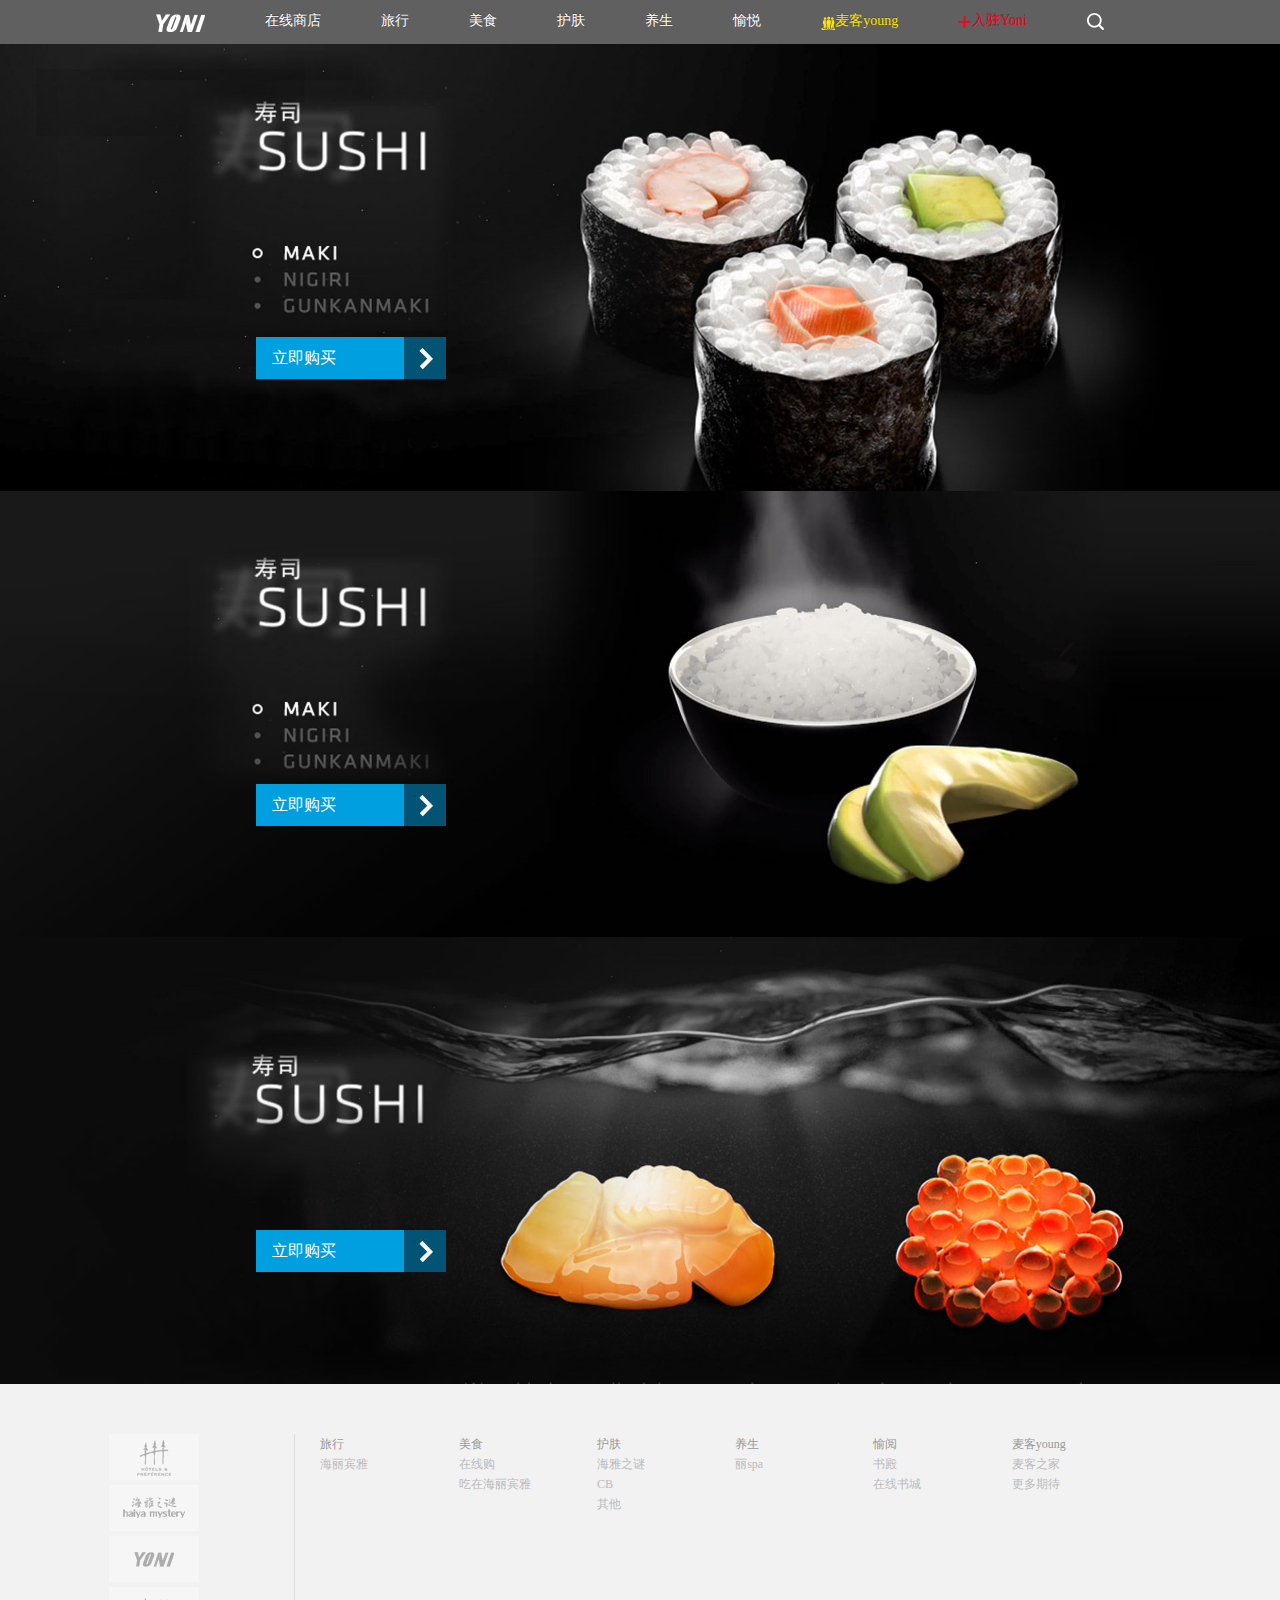
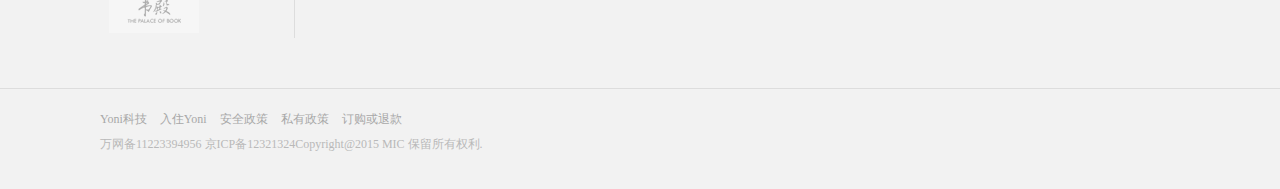
<file: 4美食-在线购.html>
<!--头部Begin 整站公用-->
<!DOCTYPE html>
<html lang="en">
   <head>
      <meta charset="utf-8">
      <title>MIC-Homepage</title>
      <meta name="viewport" content="width=device-width, initial-scale=1.0">
      <meta name="description" content="">
      <meta name="author" content="joyce">
      <!-- Le styles -->
      <link rel="stylesheet" type="text/css" href="content/framework/bootstrap2.3.2/css/bootstrap.css">
      <link rel="stylesheet" type="text/css" href="content/framework/bootstrap2.3.2/css/bootstrap-responsive.css">
      <!--[if lte IE 6]>
      <link rel="stylesheet" type="text/css" href="content/framework/bootstrap2.3.2/plugin/bootstrap-ie6/bootstrap-ie6.css">
      <![endif]-->
      <!--[if lte IE 7]>
      <link rel="stylesheet" type="text/css" href="content/framework/bootstrap2.3.2/plugin/bootstrap-ie6/ie.css">
      <![endif]-->
      <link href="content/css/bootstrap2.3.2.less.css" rel="stylesheet">
      <link href="content/css/base.css" rel="stylesheet">
      <link href="content/css/zaixiangou.css" rel="stylesheet">
      <link rel="shortcut icon" href="content/img/logo.png">
   </head>
   <body>
      <div class="navbar navbar-inverse navbar-static-top">
         <div class="navbar-inner">
            <ul class="nav nav-center">
               <li><a class="brand" href="#">
                  <img src="content/img/logo.png" /></a>
               </li>
               <li><a href="#">在线商店</a></li>
               <li><a href="#">旅行</a></li>
               <li><a href="#contact" class="active">美食</a></li>
               <li class="dropdown">
                  <a href="#" class="dropdown-toggle" data-toggle="dropdown">护肤 </a>
                  <ul class="dropdown-menu">
                     <li><a href="#">海雅之谜</a></li>
                     <li><a href="#">CB</a></li>
                     <li><a href="#">其他</a></li>
                  </ul>
               </li>
               <li><a href="#">养生</a></li>
               <li><a href="#">愉悦 </a></li>
               <li><a href="#" class="young"><i class="icon-mic icon-young"></i>麦客young</a></li>
               <li><a href="#" class="ruzhu"><i class="icon-mic icon-ruzhu"></i>入驻Yoni</a></li>
               <li><a href="#">
                  <img src="content/img/search.png" /></a>
               </li>
            </ul>
         </div>
      </div>
      <!--头部End-->
      <div class="container-fluid c">
         
         <div class="list">
            
            <img  src="content/img/zaixiangou/4_02.jpg"/>
            <img class="down" href="#aa" src="content/img/zaixiangou/down.png" />
            <a href="#" class="buy">立即购买</a>
             
         </div>
         <div class="list">
           
            <img   src="content/img/zaixiangou/4_03.jpg"/>
            <img class="down" src="content/img/zaixiangou/down.png"/>
             <a href="#" class="buy">立即购买</a>
            
         </div>
         <div class="list">
              <img   src="content/img/zaixiangou/4_04.jpg"/>
             
             <a href="#" class="buy">立即购买</a>
             
         </div>
      
      </div>
      <!--底部Begin 整站公用-->
      <!--底部导航Begin-->
      <div class="row-fluid  bottom-nav">
         <div class="span2 offset1 bl" style="border-right: 1px solid #ddd">
            <div>
               <a href="#">
               <img src="content/img/hlby_logo.png" /></a> <a href="#">
               <img src="content/img/hyzm_logo.png" /></a> 
               <a href="#">
            </div>
            <div>
            <img src="content/img/lspa_logo.png" /></a> <a href="#">
            <img src="content/img/sd_logo.png" /></a></div>
         </div>
         <div class='span9'>
            <div class='row-fluid'>
               <div class="span2">
                  <ul>
                     <li class="t"><a href="#">旅行</a></li>
                     <li><a href="#">海丽宾雅</a></li>
                  </ul>
               </div>
               <div class="span2">
                  <ul>
                     <li class="t"><a href="#">美食</a></li>
                     <li><a href="#">在线购</a></li>
                     <li><a href="#">吃在海丽宾雅</a></li>
                  </ul>
               </div>
               <div class="span2">
                  <ul>
                     <li class="t"><a href="#">护肤</a></li>
                     <li><a href="#">海雅之谜</a></li>
                     <li><a href="#">CB</a></li>
                     <li><a href="#">其他</a></li>
                  </ul>
               </div>
               <div class="span2">
                  <ul>
                     <li class="t"><a href="#">养生</a></li>
                     <li><a href="#">丽spa</a></li>
                  </ul>
               </div>
               <div class="span2">
                  <ul>
                     <li class="t"><a href="#">愉阅</a></li>
                     <li><a href="#">书殿</a></li>
                     <li><a href="#">在线书城</a></li>
                  </ul>
               </div>
               <div class="span2">
                  <ul>
                     <li class="t"><a href="#">麦客young</a></li>
                     <li><a href="#">麦客之家</a></li>
                     <li><a href="#">更多期待</a></li>
                  </ul>
               </div>
            </div>
         </div>
      </div>
      <!--底部导航End-->
      <!--底部Begin 整站公用-->
      <div id="footer">
         <div class="row">
            <div class="span11 offset1">
               <div>
                  <span><a href="#">Yoni科技</a></span>  <span><a href="#">入住Yoni</a></span> <span><a
                     href="#">安全政策</a></span>  <span><a
                     href="#">私有政策</a></span>   <span><a href="#">订购或退款 </a></span>
               </div>
               <div class="miib">
                  <span>万网备11223394956 京ICP备12321324</span><span>Copyright@2015 MIC 保留所有权利.</span>
               </div>
            </div>
         </div>
      </div>
      <script type="text/javascript" src="content/framework/jquery/jquery-1.7.2.min.js"></script>
      <script type="text/javascript" src="content/framework/bootstrap2.3.2/js/bootstrap.js"></script>
      <script type="text/javascript" src="content/js/jquery.scroll.js"></script>
      <script type="text/javascript" src="content/js/zaixiangou.js"></script>
      <!--[if lte IE 6]>
      <script type="text/javascript" src="content/framework/bootstrap2.3.2/plugin/bootstrap-ie/bootstrap-ie.js"></script>
      <![endif]-->
      <script type="text/javascript">
         (function ($) {
             $(document).ready(function () {
                 if ($.isFunction($.bootstrapIE6)) $.bootstrapIE6($(document));
                 $('.carousel').carousel();
             });
         })(jQuery);
      </script>
      <!--底部End-->
   </body>
</html>
</file>
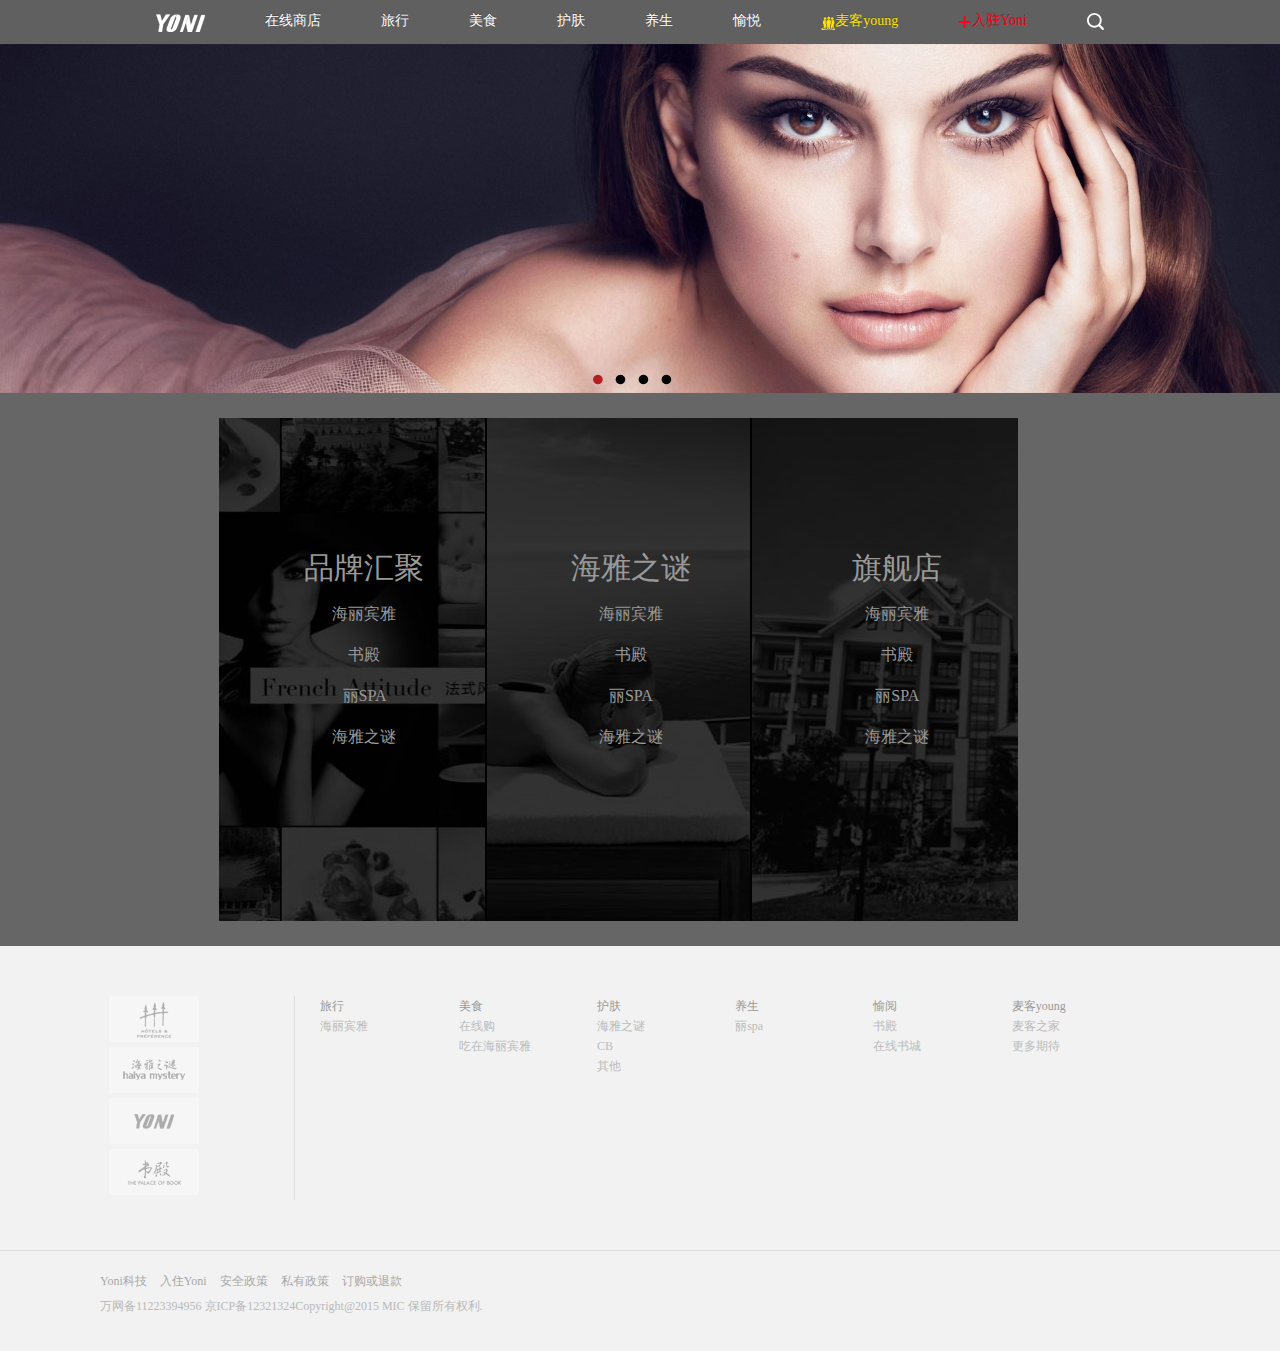
<file: 6护肤_海雅之谜.html>
﻿<!--头部Begin 整站公用-->
<!DOCTYPE html>
<html lang="en">
<head>
    <meta charset="utf-8">
    <title>MIC-Homepage</title>
    <meta name="viewport" content="width=device-width, initial-scale=1.0">
    <meta name="description" content="">
    <meta name="author" content="joyce">
    <!-- Le styles -->
    <link rel="stylesheet" type="text/css" href="content/framework/bootstrap2.3.2/css/bootstrap.css">
    <link rel="stylesheet" type="text/css" href="content/framework/bootstrap2.3.2/css/bootstrap-responsive.css">
    <!--[if lte IE 6]>
    <link rel="stylesheet" type="text/css" href="content/framework/bootstrap2.3.2/plugin/bootstrap-ie6/bootstrap-ie6.css">
    <![endif]-->
    <!--[if lte IE 7]>
    <link rel="stylesheet" type="text/css" href="content/framework/bootstrap2.3.2/plugin/bootstrap-ie6/ie.css">
    <![endif]-->
    <link href="content/css/bootstrap2.3.2.less.css" rel="stylesheet">
    <link href="content/css/base.css" rel="stylesheet">
     <link href="content/css/carousel.css" rel="stylesheet">
    <link href="content/css/haiyazhimi.css" rel="stylesheet">
    <link rel="shortcut icon" href="content/img/logo.png">
</head>
<body>
    <div class="navbar navbar-inverse navbar-static-top">
        <div class="navbar-inner">
            <ul class="nav nav-center">
                <li><a class="brand" href="#">
                    <img src="content/img/logo.png" /></a></li>
                <li><a href="#">在线商店</a></li>
                <li><a href="#">旅行</a></li>
                <li><a href="#contact">美食</a></li>
                <li class="dropdown"><a href="#" class="dropdown-toggle" data-toggle="dropdown">护肤 </a>
                    <ul class="dropdown-menu">
                        <li><a href="#">海雅之谜</a></li>
                        <li><a href="#">CB</a></li>
                        <li><a href="#">其他</a></li>
                    </ul>
                </li>
                <li><a href="#">养生</a></li>
                <li><a href="#">愉悦 </a></li>
                <li><a href="#" class="young"><i class="icon-mic icon-young"></i>麦客young</a></li>
                <li><a href="#" class="ruzhu"><i class="icon-mic icon-ruzhu"></i>入驻Yoni</a></li>
                <li><a href="#">
                    <img src="content/img/search.png" /></a></li>
            </ul>
        </div>
    </div>
    <!--头部End-->
    <div id="myCarousel" class="carousel slide dvImg">
        <!-- Carousel items -->
        <div class="carousel-inner">
            <div class="active item">
                <img alt="Product Image" src="content/img/haiyazhimi/6_02.jpg" /></div>
            <div class="item">
                <img alt="Product Image" src="content/img/haiyazhimi/6_02.jpg" /></div>
            <div class="item">
                <img alt="Product Image" src="content/img/haiyazhimi/6_02.jpg" /></div>
            <div class="item">
                <img alt="Product Image" src="content/img/haiyazhimi/6_02.jpg" /></div>

        </div>
        <!-- Carousel nav -->
        <ol class="carousel-indicators">
            <li data-target="#myCarousel" data-slide-to="0" class="active"></li>
            <li data-target="#myCarousel" data-slide-to="1"></li>
            <li data-target="#myCarousel" data-slide-to="2"></li>
            <li data-target="#myCarousel" data-slide-to="3"></li>

        </ol>
    </div>
    <div class="row-fluid  hy">
        <div class="span8 offset2">
            <div class="row-fluid">
                <div class="span4 hy2 hyl">
                    <ul>
                        <li class="t"><a  href="#">品牌汇聚</a></li>
                        <li><a href="#">海丽宾雅</a></li>
                        <li><a href="#">书殿</a></li>
                        <li><a href="#">丽SPA</a></li>
                        <li><a href="#">海雅之谜</a></li>
                    </ul>
                </div>
            <div class="span4 hy2 hym"><ul>
                        <li class="t"><a  href="#">海雅之谜</a></li>
                        <li><a href="#">海丽宾雅</a></li>
                        <li><a href="#">书殿</a></li>
                        <li><a href="#">丽SPA</a></li>
                        <li><a href="#">海雅之谜</a></li>
                    </ul></div>
            <div class="span4 hy2 hyr"><ul>
                        <li class="t"><a  href="#">旗舰店</a></li>
                        <li><a href="#">海丽宾雅</a></li>
                        <li><a href="#">书殿</a></li>
                        <li><a href="#">丽SPA</a></li>
                        <li><a href="#">海雅之谜</a></li>
                    </ul></div>
        </div>
            
    </div>
 
    </div>
    <!--底部Begin 整站公用-->
    <!--底部导航Begin-->
    <div class="row-fluid  bottom-nav">
        <div class="span2 offset1 bl" style="border-right: 1px solid #ddd">
          <div>  <a href="#">

                <img src="content/img/hlby_logo.png" /></a> <a href="#">
                    <img src="content/img/hyzm_logo.png" /></a> <a href="#"></div>
        <div>
                        <img src="content/img/lspa_logo.png" /></a> <a href="#">
                            <img src="content/img/sd_logo.png" /></a></div>
        </div>
        <div class='span9'>
            <div class='row-fluid'>
                <div class="span2">
                    <ul>
                        <li class="t"><a href="#">旅行</a></li>
                        <li><a href="#">海丽宾雅</a></li>
                    </ul>
                </div>
                <div class="span2">
                    <ul>
                        <li class="t"><a href="#">美食</a></li>
                        <li><a href="#">在线购</a></li>
                        <li><a href="#">吃在海丽宾雅</a></li>
                    </ul>
                </div>
                <div class="span2">
                    <ul>
                        <li class="t"><a href="#">护肤</a></li>
                        <li><a href="#">海雅之谜</a></li>
                        <li><a href="#">CB</a></li>
                        <li><a href="#">其他</a></li>
                    </ul>
                </div>
                <div class="span2">
                    <ul>
                        <li class="t"><a href="#">养生</a></li>
                        <li><a href="#">丽spa</a></li>
                    </ul>
                </div>
                <div class="span2">
                    <ul>
                        <li class="t"><a href="#">愉阅</a></li>
                        <li><a href="#">书殿</a></li>
                        <li><a href="#">在线书城</a></li>
                    </ul>
                </div>
                <div class="span2">
                    <ul>
                        <li class="t"><a href="#">麦客young</a></li>
                        <li><a href="#">麦客之家</a></li>
                        <li><a href="#">更多期待</a></li>
                    </ul>
                </div>
            </div>
        </div>
    </div>
    <!--底部导航End-->
    <!--底部Begin 整站公用-->
    <div id="footer">
        <div class="row">
            <div class="span11 offset1">
                <div>
                    <span><a href="#">Yoni科技</a></span>  <span><a href="#">入住Yoni</a></span> <span><a
                        href="#">安全政策</a></span>  <span><a
                        href="#">私有政策</a></span>   <span><a href="#">订购或退款 </a></span>
                </div>
                <div class="miib">
                    <span>万网备11223394956 京ICP备12321324</span><span>Copyright@2015 MIC 保留所有权利.</span></div>
            </div>
        </div>
    </div>
    <script type="text/javascript" src="content/framework/jquery/jquery-1.7.2.min.js"></script>
    <script type="text/javascript" src="content/framework/bootstrap2.3.2/js/bootstrap.js"></script>
    <!--[if lte IE 6]>
    <script type="text/javascript" src="content/framework/bootstrap2.3.2/plugin/bootstrap-ie/bootstrap-ie.js"></script>
    <![endif]-->
    <script type="text/javascript">
        (function ($) {
            $(document).ready(function () {
                if ($.isFunction($.bootstrapIE6)) $.bootstrapIE6($(document));
                $('.carousel').carousel();
            });
        })(jQuery);
    </script>
    <!--底部End-->
</body>
</html>
</file>
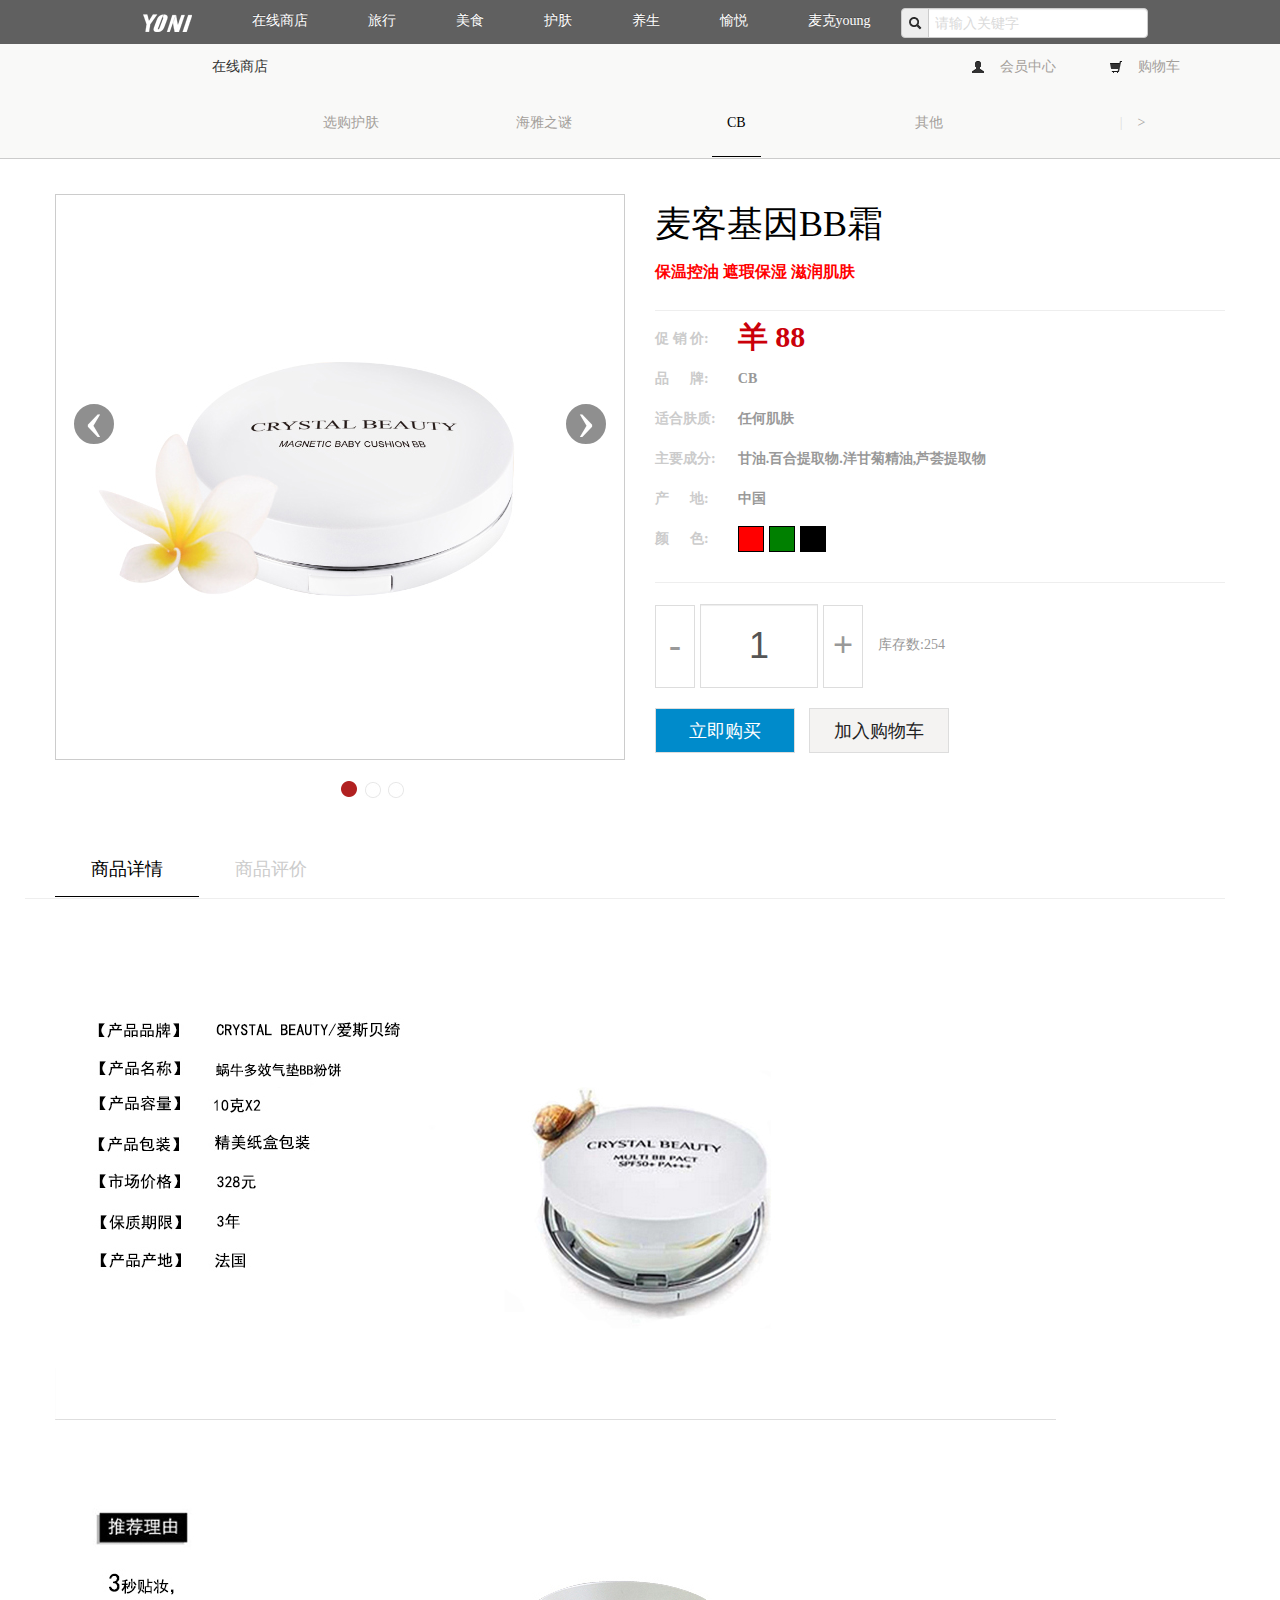
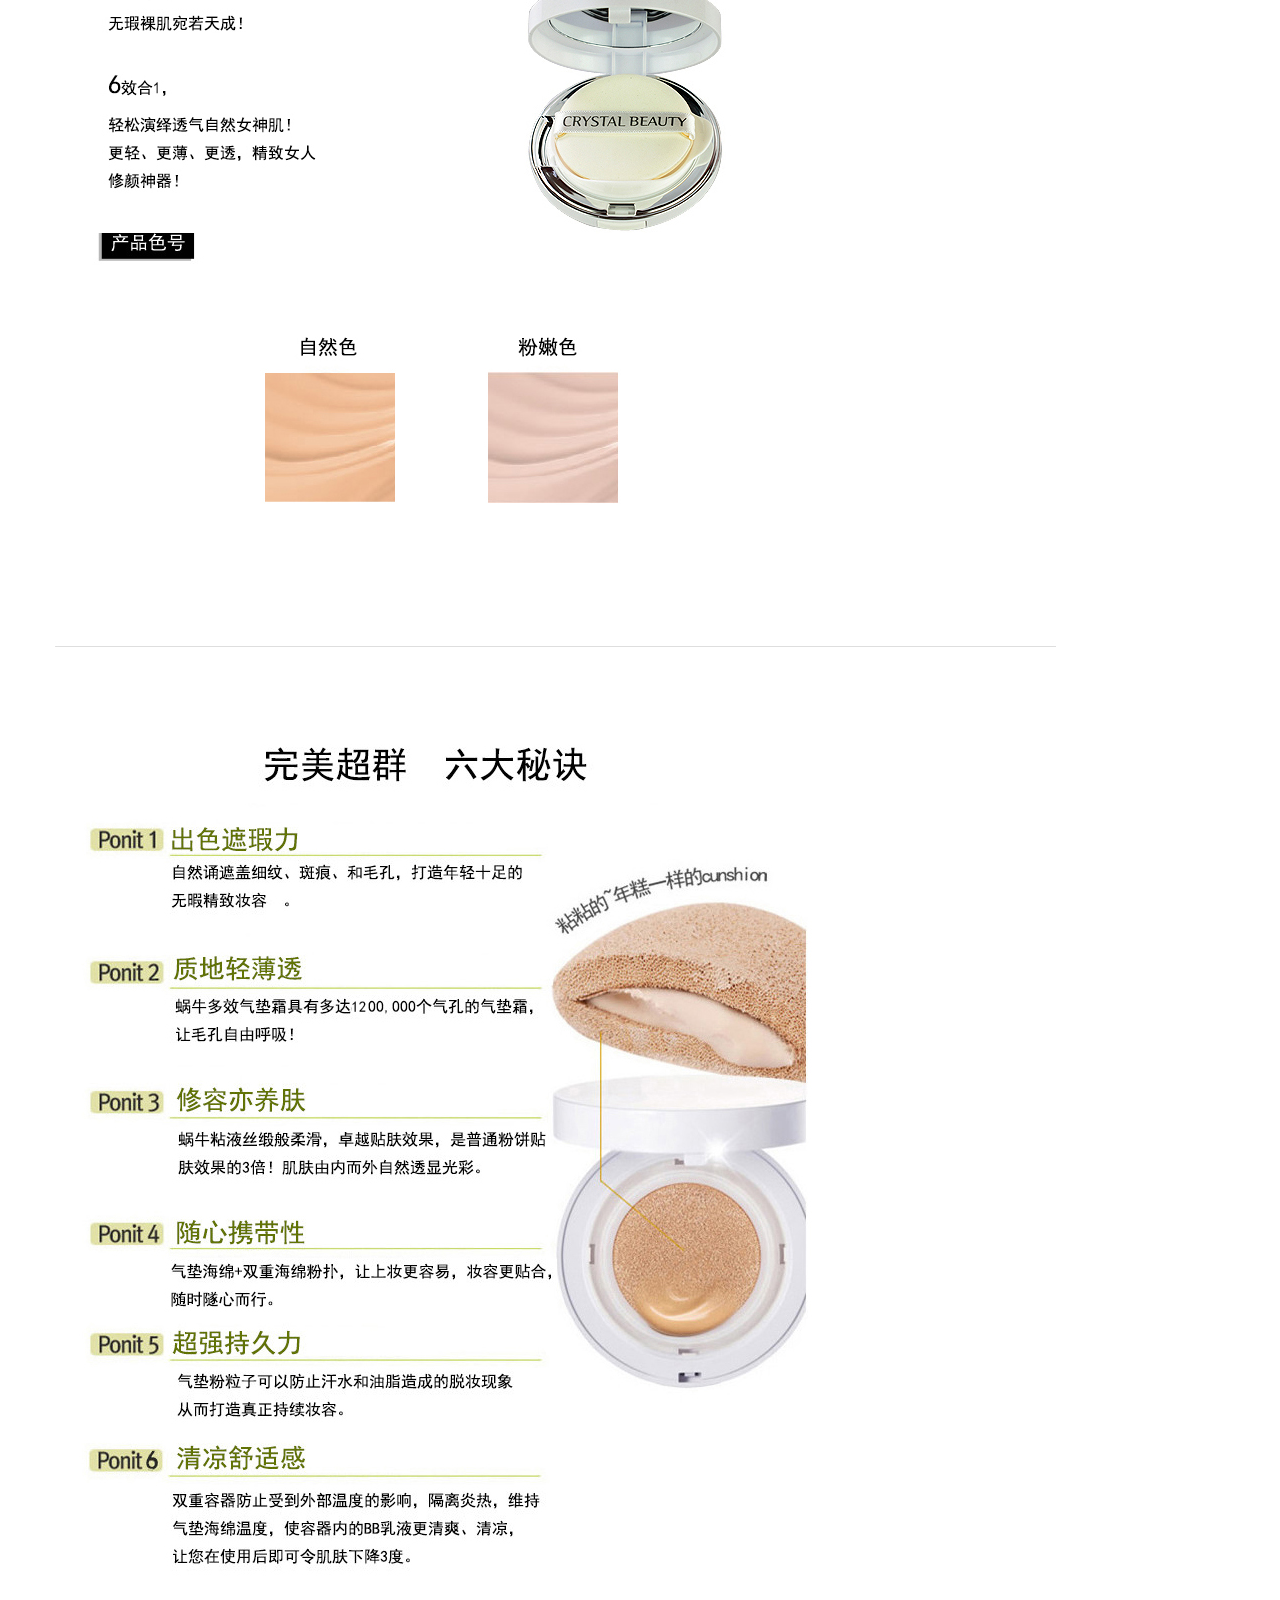
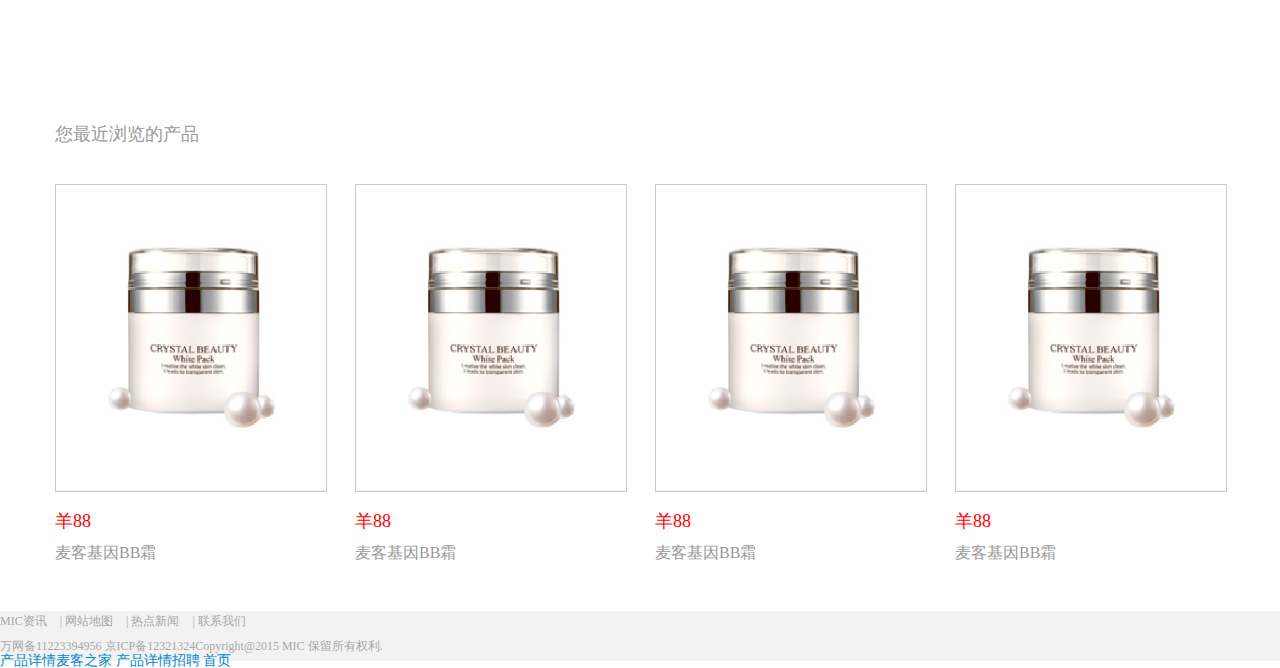
<file: product.html>
﻿<!--头部Begin 整站公用-->
<!DOCTYPE html>
<html lang="en">
<head>
    <meta charset="utf-8">
    <title>MIC-Homepage</title>
    <meta name="viewport" content="width=device-width, initial-scale=1.0">
    <meta name="description" content="">
    <meta name="author" content="joyce">
    <!-- Le styles -->
    <link rel="stylesheet" type="text/css" href="content/framework/bootstrap2.3.2/css/bootstrap.css">
    <link rel="stylesheet" type="text/css" href="content/framework/bootstrap2.3.2/css/bootstrap-responsive.css">
    <!--[if lte IE 6]>
    <link rel="stylesheet" type="text/css" href="content/framework/bootstrap2.3.2/plugin/bootstrap-ie6/bootstrap-ie6.css">
    <![endif]-->
    <!--[if lte IE 7]>
    <link rel="stylesheet" type="text/css" href="content/framework/bootstrap2.3.2/plugin/bootstrap-ie6/ie.css">
    <![endif]-->
    <link href="content/css/bootstrap2.3.2.less.css" rel="stylesheet">
    <link href="content/css/base.css" rel="stylesheet">
    <link href="content/css/product.css" rel="stylesheet">
    <link rel="shortcut icon" href="content/img/logo.png">
</head>
<body>
    <div class="navbar navbar-inverse navbar-static-top">
        <div class="navbar-inner">
            <ul class="nav nav-center">
                <li><a class="brand" href="#">
                    <img src="content/img/logo.png" /></a></li>
                <li><a href="#">在线商店</a></li>
                <li><a href="#">旅行</a></li>
                <li><a href="#contact">美食</a></li>
                <li class="dropdown"><a href="#" class="dropdown-toggle" data-toggle="dropdown">护肤 </a>
                    <ul class="dropdown-menu">
                        <li><a href="#">海雅之谜</a></li>
                        <li><a href="#">CB</a></li>
                        <li><a href="#">其他</a></li>
                    </ul>
                </li>
                <li><a href="#">养生</a></li>
                <li><a href="#">愉悦 </a></li>
                <li class="dropdown"><a href="#" class="dropdown-toggle" data-toggle="dropdown">麦克young
                </a>
                    <ul class="dropdown-menu">
                        <li><a href="maikezhijia.html">麦客之家</a></li>
                        <li><a href="zhaopin.html">更多期待</a></li>
                    </ul>
                </li>
                <li>
                    <div class="input-prepend" id="search">
                        <span class="add-on"><i class="icon-search"></i></span>
                        <input type="text" class="form-search" value="请输入关键字" />
                    </div>
                </li>
            </ul>
        </div>
    </div>
    <div class="product-top">
        <div class="container">
            <div class="row">
                <div class="span2  offset1">
                    <span>在线商店</span>
                </div>
                <div class="span3 offset6">
                    <div class="row-fluid">
                        <div class="span6">
                            <span class="icon-user"></span><a href="#">会员中心</a></div>
                        <div class="span6">
                            <span class="icon-shopping-cart"></span><a href="#">购物车</a></div>
                    </div>
                </div>
            </div>
            <div class="row s hidden-phone">
                <div class="span8 offset2">
                    <div class="row-fluid">
                        <div class="span3 ">
                            <a href="#">选购护肤</a></div>
                        <div class="span3">
                            <a href="#">海雅之谜</a></div>
                        <div class="span3">
                            <a class="on" href="#">CB</a></div>
                        <div class="span3">
                            <a href="#">其他</a></div>
                    </div>
                </div>
                <div class="span2">
                    <span style="color: #ddd;">|</span><a href="#">></a></div>
            </div>
        </div>
    </div>
    <!--头部End-->
    <!--产品详情-->
    <div class="container prodetail">
        <div class="row">
            <div class="span6">
                <div id="myCarousel" class="carousel slide dvImg">
                    <!-- Carousel items -->
                    <div class="carousel-inner">
                        <div class="active item">
                            <img alt="Product Image" src="content/img/p1.png" /></div>
                        <div class="item">
                            <img alt="Product Image" src="content/img/p1.png" /></div>
                        <div class="item">
                            <img alt="Product Image" src="content/img/p1.png" /></div>
                    </div>
                    <!-- Carousel nav -->
                    <a class="carousel-control left" href="#myCarousel" data-slide="prev">&lsaquo;</a>
                    <a class="carousel-control right" href="#myCarousel" data-slide="next">&rsaquo;</a>
                    <ol class="carousel-indicators">
                        <li data-target="#myCarousel" data-slide-to="0" class="active"></li>
                        <li data-target="#myCarousel" data-slide-to="1"></li>
                        <li data-target="#myCarousel" data-slide-to="2"></li>
                    </ol>
                </div>
            </div>
            <div class="span6 pf">
                <h1>
                    麦客基因BB霜</h1>
                <div class="desc">
                    <span>保温控油 </span><span>遮瑕保湿 </span><span>滋润肌肤</span>
                </div>
                <hr />
                <div class="row-fluid">
                    <div class="span2">
                        促&nbsp;销&nbsp;价:
                    </div>
                    <div class="span8 price">
                        羊&nbsp;88
                    </div>
                </div>
                <div class="row-fluid">
                    <div class="span2">
                        品&nbsp;&nbsp;&nbsp;&nbsp;&nbsp;&nbsp;牌:
                    </div>
                    <div class="span8">
                        CB
                    </div>
                </div>
                <div class="row-fluid">
                    <div class="span2">
                        适合肤质:
                    </div>
                    <div class="span8">
                        任何肌肤
                    </div>
                </div>
                <div class="row-fluid">
                    <div class="span2">
                        主要成分:
                    </div>
                    <div class="span8">
                        甘油.百合提取物.洋甘菊精油,芦荟提取物
                    </div>
                </div>
                <div class="row-fluid">
                    <div class="span2">
                        产&nbsp;&nbsp;&nbsp;&nbsp;&nbsp;&nbsp;地:
                    </div>
                    <div class="span8">
                        中国
                    </div>
                </div>
                <div class="row-fluid">
                    <div class="span2">
                        颜&nbsp;&nbsp;&nbsp;&nbsp;&nbsp;&nbsp;色:
                    </div>
                    <div class="span8">
                        <span class="co" style="background-color: Red"></span><span class="co" style="background-color: Green">
                        </span><span class="co" style="background-color: Black"></span>
                    </div>
                </div>
                <hr />
                <div class="amount">
                    <span>-</span><input type="text" value="1" /><span>+</span><label>库存数:254</label>
                </div>
                <div class="buybtb">
                    <button class="buy">
                        立即购买</button>
                    <button class="addcart">
                        加入购物车</button>
                </div>
            </div>
        </div>
        <div class="row  prodesc">
            <div class="span4">
                <span class="detail active">商品详情</span><span class="remark">商品评价</span>
            </div>
        </div>
        <div class="row">
            <hr />
        </div>
        <div>
            <img src="content/img/details.png" />
        </div>
    </div>
    <!--产品详情End-->
    <!--最近浏览-->
    <div class="container recentbrowsed">
        <span>您最近浏览的产品</span>
        <div class="row">
            <div class="span3 d">
                <img src="content/img/recent_1.png" />
                <span class="p">羊88</span> <a href="#" class="n">麦客基因BB霜</a>
            </div>
            <div class="span3 d">
                <img src="content/img/recent_1.png" />
                <span class="p">羊88</span> <a href="#" class="n">麦客基因BB霜</a>
            </div>
             <div class="span3 d">
                <img src="content/img/recent_1.png" />
                <span class="p">羊88</span> <a href="#" class="n">麦客基因BB霜</a>
            </div>
             <div class="span3 d">
                <img src="content/img/recent_1.png" />
                <span class="p">羊88</span> <a href="#" class="n">麦客基因BB霜</a>
            </div>
        </div>
    </div>
    <!--最近浏览End-->
    <!--底部Begin 整站公用-->
    <div id="footer">
        <div>
            <span><a href="#">MIC资讯</a></span> | <span><a href="#">网站地图</a></span> | <span><a
                href="#">热点新闻</a></span> | <span><a href="#">联系我们 </a></span>
        </div>
        <div>
            <span>万网备11223394956 京ICP备12321324</span><span>Copyright@2015 MIC 保留所有权利.</span></div>
    </div>
    <script type="text/javascript" src="content/framework/jquery/jquery-1.7.2.min.js"></script>
    <script type="text/javascript" src="content/framework/bootstrap2.3.2/js/bootstrap.js"></script>
    <!--[if lte IE 6]>
    <script type="text/javascript" src="content/framework/bootstrap2.3.2/plugin/bootstrap-ie/bootstrap-ie.js"></script>
    <![endif]-->
    <script type="text/javascript">
        (function ($) {
            $(document).ready(function () {
                if ($.isFunction($.bootstrapIE6)) $.bootstrapIE6($(document));
            });
        })(jQuery);
    </script>
    <!--底部End-->   <a href="product.html">产品详情<a/><a href="maikezhijia.html">麦客之家<a/>
<a href="product.html">产品详情<a/><a href="zhaopin.html">招聘<a/>
<a href="index.html">首页<a/>
</body>
</html>
</file>
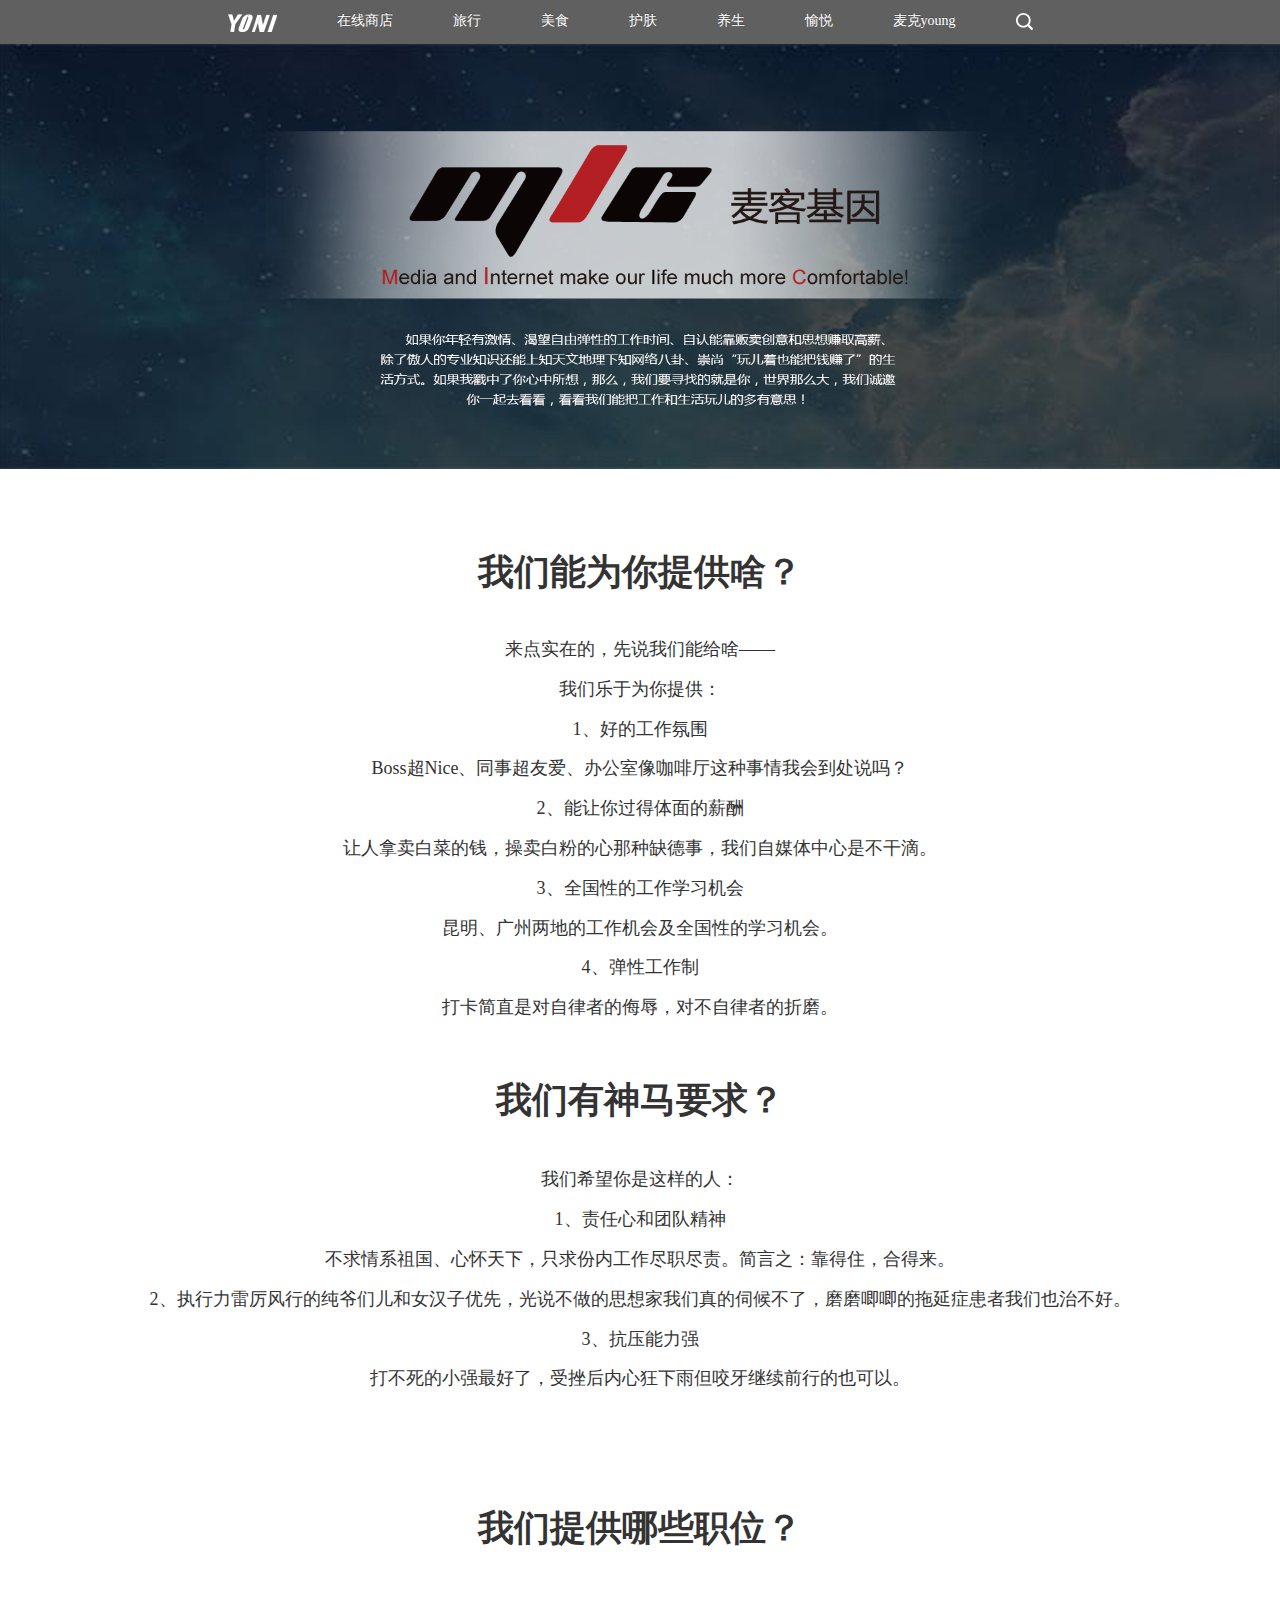
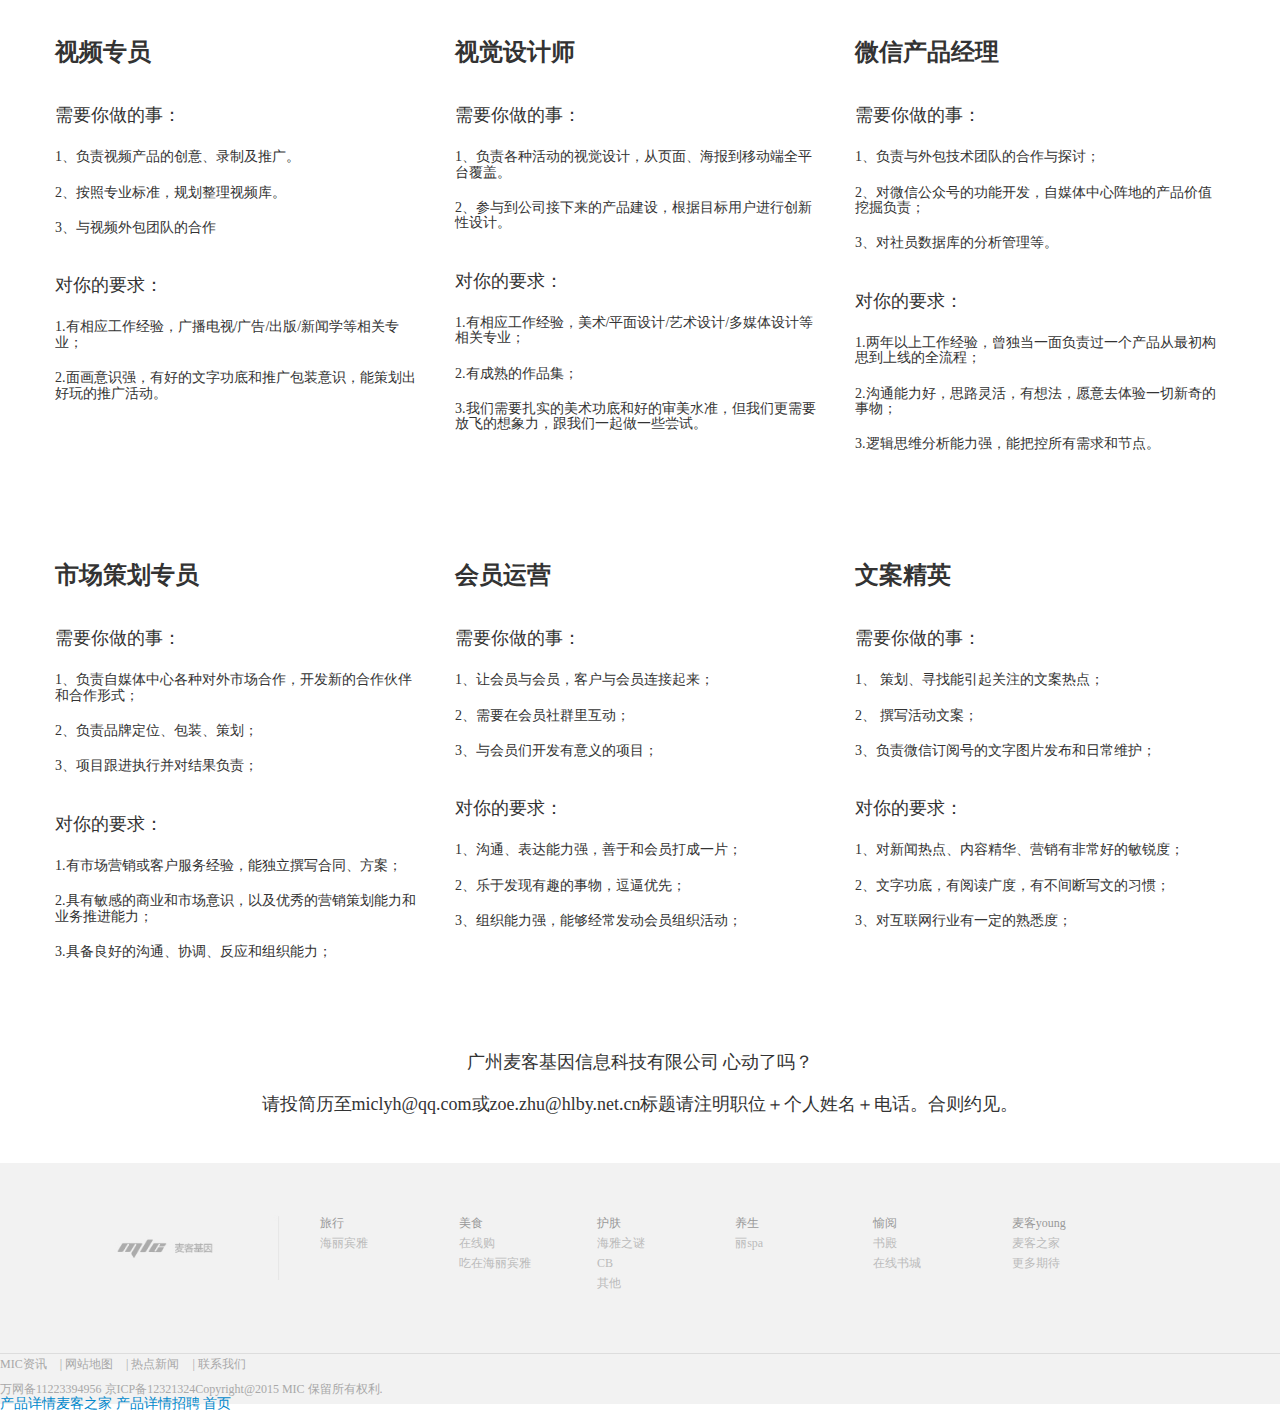
<file: zhaopin.html>
﻿<!--头部Begin 整站公用-->
<!DOCTYPE html>
<html lang="en">
<head>
    <meta charset="utf-8">
    <title>MIC-Homepage</title>
    <meta name="viewport" content="width=device-width, initial-scale=1.0">
    <meta name="description" content="">
    <meta name="author" content="joyce">
    <!-- Le styles -->
    <link rel="stylesheet" type="text/css" href="content/framework/bootstrap2.3.2/css/bootstrap.css">
    <link rel="stylesheet" type="text/css" href="content/framework/bootstrap2.3.2/css/bootstrap-responsive.css">
    <!--[if lte IE 6]>
    <link rel="stylesheet" type="text/css" href="content/framework/bootstrap2.3.2/plugin/bootstrap-ie6/bootstrap-ie6.css">
    <![endif]-->
    <!--[if lte IE 7]>
    <link rel="stylesheet" type="text/css" href="content/framework/bootstrap2.3.2/plugin/bootstrap-ie6/ie.css">
    <![endif]-->
    <link href="content/css/bootstrap2.3.2.less.css" rel="stylesheet">
    <link href="content/css/base.css" rel="stylesheet">
    <link href="content/css/zhaopin.css" rel="stylesheet">
    <link rel="shortcut icon" href="content/img/logo.png">
</head>
<body>
    <div class="navbar navbar-inverse navbar-static-top">
        <div class="navbar-inner">
            <ul class="nav nav-center">
                <li><a class="brand" href="/">
                    <img src="content/img/logo.png" /></a></li>
                <li><a href="#">在线商店</a></li>
                <li><a href="#">旅行</a></li>
                <li><a href="#contact">美食</a></li>
                <li class="dropdown"><a href="#" class="dropdown-toggle" data-toggle="dropdown">护肤 </a>
                    <ul class="dropdown-menu">
                        <li><a href="#">海雅之谜</a></li>
                        <li><a href="#">CB</a></li>
                        <li><a href="#">其他</a></li>
                    </ul>
                </li>
                <li><a href="#">养生</a></li>
                <li><a href="#">愉悦 </a></li>
                <li class="dropdown"><a href="#" class="dropdown-toggle" data-toggle="dropdown">麦克young
                </a>
                    <ul class="dropdown-menu">
                        <li><a href="maikezhijia.html">麦客之家</a></li>
                        <li><a href="zhaopin.html">更多期待</a></li>
                    </ul>
                </li>
                <li><a href="#">
                    <img src="content/img/search.png" /></a></li>
            </ul>
        </div>
    </div>
    <!--头部End-->
    <a href="#">
        <img src="content/img/MIC麦客young-更多期待_02.png" /></a>
    <div class="container text-content">
        <div class="row p3">
            <div class='span12'>
                <p class='p1' style="margin: 47px 0;">
                    我们能为你提供啥？</p>
                <p>
                    来点实在的，先说我们能给啥——</p>
                <p>
                    我们乐于为你提供：</p>
                <p>
                    1、好的工作氛围
                </p>
                <p>
                    Boss超Nice、同事超友爱、办公室像咖啡厅这种事情我会到处说吗？</p>
                <p>
                    2、能让你过得体面的薪酬
                </p>
                <p>
                    让人拿卖白菜的钱，操卖白粉的心那种缺德事，我们自媒体中心是不干滴。
                </p>
                <p>
                    3、全国性的工作学习机会
                </p>
                <p>
                    昆明、广州两地的工作机会及全国性的学习机会。
                </p>
                <p>
                    4、弹性工作制
                </p>
                <p>
                    打卡简直是对自律者的侮辱，对不自律者的折磨。
                </p>
                <p class='p1' style="margin: 63px 0 50px 0">
                    我们有神马要求？
                </p>
                <p>
                    我们希望你是这样的人：
                </p>
                <p>
                    1、责任心和团队精神
                </p>
                <p>
                    不求情系祖国、心怀天下，只求份内工作尽职尽责。简言之：靠得住，合得来。
                </p>
                <p>
                    2、执行力雷厉风行的纯爷们儿和女汉子优先，光说不做的思想家我们真的伺候不了，磨磨唧唧的拖延症患者我们也治不好。
                </p>
                <p>
                    3、抗压能力强
                </p>
                <p>
                    打不死的小强最好了，受挫后内心狂下雨但咬牙继续前行的也可以。</p>
            </div>
        </div>
        <div>
            <p class='p1' style="margin: 100px 0 70px 0">
                我们提供哪些职位？</p>
        </div>
        <div class="row zhiwei">
            <div class="span4">
                <p class="p2">
                    视频专员</p>
                <p class="p3">
                    需要你做的事：</p>
                <p>
                    1、负责视频产品的创意、录制及推广。</p>
                <p>
                    2、按照专业标准，规划整理视频库。</p>
                <p>
                    3、与视频外包团队的合作</p>
                <p class="p3">
                    对你的要求：
                </p>
                <p>
                    1.有相应工作经验，广播电视/广告/出版/新闻学等相关专业；
                </p>
                <p>
                    2.面画意识强，有好的文字功底和推广包装意识，能策划出好玩的推广活动。</p>
            </div>
            <div class="span4">
                <p class="p2">
                    视觉设计师
                </p>
                <p class="p3">
                    需要你做的事：</p>
                <p>
                    1、负责各种活动的视觉设计，从页面、海报到移动端全平台覆盖。
                </p>
                <p>
                    2、参与到公司接下来的产品建设，根据目标用户进行创新性设计。</p>
                <p class="p3">
                    对你的要求：
                </p>
                <p>
                    1.有相应工作经验，美术/平面设计/艺术设计/多媒体设计等相关专业；</p>
                <p>
                    2.有成熟的作品集；
                </p>
                <p>
                    3.我们需要扎实的美术功底和好的审美水准，但我们更需要放飞的想象力，跟我们一起做一些尝试。</p>
            </div>
            <div class="span4">
                <p class="p2">
                    微信产品经理</p>
                <p class="p3">
                    需要你做的事：</p>
                <p>
                    1、负责与外包技术团队的合作与探讨；</p>
                <p>
                    2、对微信公众号的功能开发，自媒体中心阵地的产品价值挖掘负责；</p>
                <p>
                    3、对社员数据库的分析管理等。
                </p>
                <p class="p3">
                    对你的要求：
                </p>
                <p>
                    1.两年以上工作经验，曾独当一面负责过一个产品从最初构思到上线的全流程；</p>
                <p>
                    2.沟通能力好，思路灵活，有想法，愿意去体验一切新奇的事物；
                </p>
                <p>
                    3.逻辑思维分析能力强，能把控所有需求和节点。</p>
            </div>
        </div>
        <div class="row zhiwei" style="margin-top: 70px;">
            <div class="span4">
                <p class="p2">
                    市场策划专员</p>
                <p class="p3">
                    需要你做的事：</p>
                <p>
                    1、负责自媒体中心各种对外市场合作，开发新的合作伙伴和合作形式；</p>
                <p>
                    2、负责品牌定位、包装、策划；</p>
                <p>
                    3、项目跟进执行并对结果负责；</p>
                <p class="p3">
                    对你的要求：
                </p>
                <p>
                    1.有市场营销或客户服务经验，能独立撰写合同、方案；</p>
                <p>
                    2.具有敏感的商业和市场意识，以及优秀的营销策划能力和业务推进能力；</p>
                <p>
                    3.具备良好的沟通、协调、反应和组织能力；</p>
            </div>
            <div class="span4">
                <p class="p2">
                    会员运营</p>
                <p class="p3">
                    需要你做的事：</p>
                <p>
                    1、让会员与会员，客户与会员连接起来；</p>
                <p>
                    2、需要在会员社群里互动；</p>
                <p>
                    3、与会员们开发有意义的项目；</p>
                <p class="p3">
                    对你的要求：</p>
                <p>
                    1、沟通、表达能力强，善于和会员打成一片；
                </p>
                <p>
                    2、乐于发现有趣的事物，逗逼优先；
                </p>
                <p>
                    3、组织能力强，能够经常发动会员组织活动；</p>
            </div>
            <div class="span4">
                <p class="p2">
                    文案精英
                </p>
                <p class="p3">
                    需要你做的事：</p>
                <p>
                    1、 策划、寻找能引起关注的文案热点；
                </p>
                <p>
                    2、 撰写活动文案；</p>
                <p>
                    3、负责微信订阅号的文字图片发布和日常维护；</p>
                <p class="p3">
                    对你的要求：</p>
                <p>
                    1、对新闻热点、内容精华、营销有非常好的敏锐度；
                </p>
                <p>
                    2、文字功底，有阅读广度，有不间断写文的习惯；</p>
                <p>
                    3、对互联网行业有一定的熟悉度；</p>
            </div>
        </div>
        <p class="p3" style="margin: 70px 0 15px 0;">
            广州麦客基因信息科技有限公司 心动了吗？
        </p>
        <p class="p3" style="margin: 15px 0 45px 0">
            请投简历至miclyh@qq.com或zoe.zhu@hlby.net.cn标题请注明职位＋个人姓名＋电话。合则约见。
        </p>
    </div>
    <!--底部导航Begin-->
    <div class="row-fluid  bottom-nav">
        <div class="span2 offset1">
            <img src="content/img/bottom_logo.png" />
        </div>
        <div class='span9'>
            <div class='row-fluid'>
                <div class="span2">
                    <ul>
                        <li class="t"><a href="#">旅行</a></li>
                        <li><a href="#">海丽宾雅</a></li>
                    </ul>
                </div>
                <div class="span2">
                    <ul>
                        <li class="t"><a href="#">美食</a></li>
                        <li><a href="#">在线购</a></li>
                        <li><a href="#">吃在海丽宾雅</a></li>
                    </ul>
                </div>
                <div class="span2">
                    <ul>
                        <li class="t"><a href="#">护肤</a></li>
                        <li><a href="#">海雅之谜</a></li>
                        <li><a href="#">CB</a></li>
                        <li><a href="#">其他</a></li>
                    </ul>
                </div>
                <div class="span2">
                    <ul>
                        <li class="t"><a href="#">养生</a></li>
                        <li><a href="#">丽spa</a></li>
                    </ul>
                </div>
                <div class="span2">
                    <ul>
                        <li class="t"><a href="#">愉阅</a></li>
                        <li><a href="#">书殿</a></li>
                        <li><a href="#">在线书城</a></li>
                    </ul>
                </div>
                <div class="span2">
                    <ul>
                        <li class="t"><a href="#">麦客young</a></li>
                        <li><a href="#">麦客之家</a></li>
                        <li><a href="#">更多期待</a></li>
                    </ul>
                </div>
            </div>
        </div>
    </div>
    <!--底部导航End-->
    <!--底部Begin 整站公用-->
    <div id="footer">
        <div>
            <span><a href="#">MIC资讯</a></span> | <span><a href="#">网站地图</a></span> | <span><a
                href="#">热点新闻</a></span> | <span><a href="#">联系我们 </a></span>
        </div>
        <div>
            <span>万网备11223394956 京ICP备12321324</span><span>Copyright@2015 MIC 保留所有权利.</span></div>
    </div>
    <script type="text/javascript" src="content/framework/jquery/jquery-1.7.2.min.js"></script>
    <script type="text/javascript" src="content/framework/bootstrap2.3.2/js/bootstrap.js"></script>
    <!--[if lte IE 6]>
    <script type="text/javascript" src="content/framework/bootstrap2.3.2/plugin/bootstrap-ie/bootstrap-ie.js"></script>
    <![endif]-->
    <script type="text/javascript">
        (function ($) {
            $(document).ready(function () {
                if ($.isFunction($.bootstrapIE6)) $.bootstrapIE6($(document));
            });
        })(jQuery);
    </script>
    <!--底部End-->   <a href="product.html">产品详情<a/><a href="maikezhijia.html">麦客之家<a/>
<a href="product.html">产品详情<a/><a href="zhaopin.html">招聘<a/>
<a href="index.html">首页<a/>
</body>
</html>
</file>
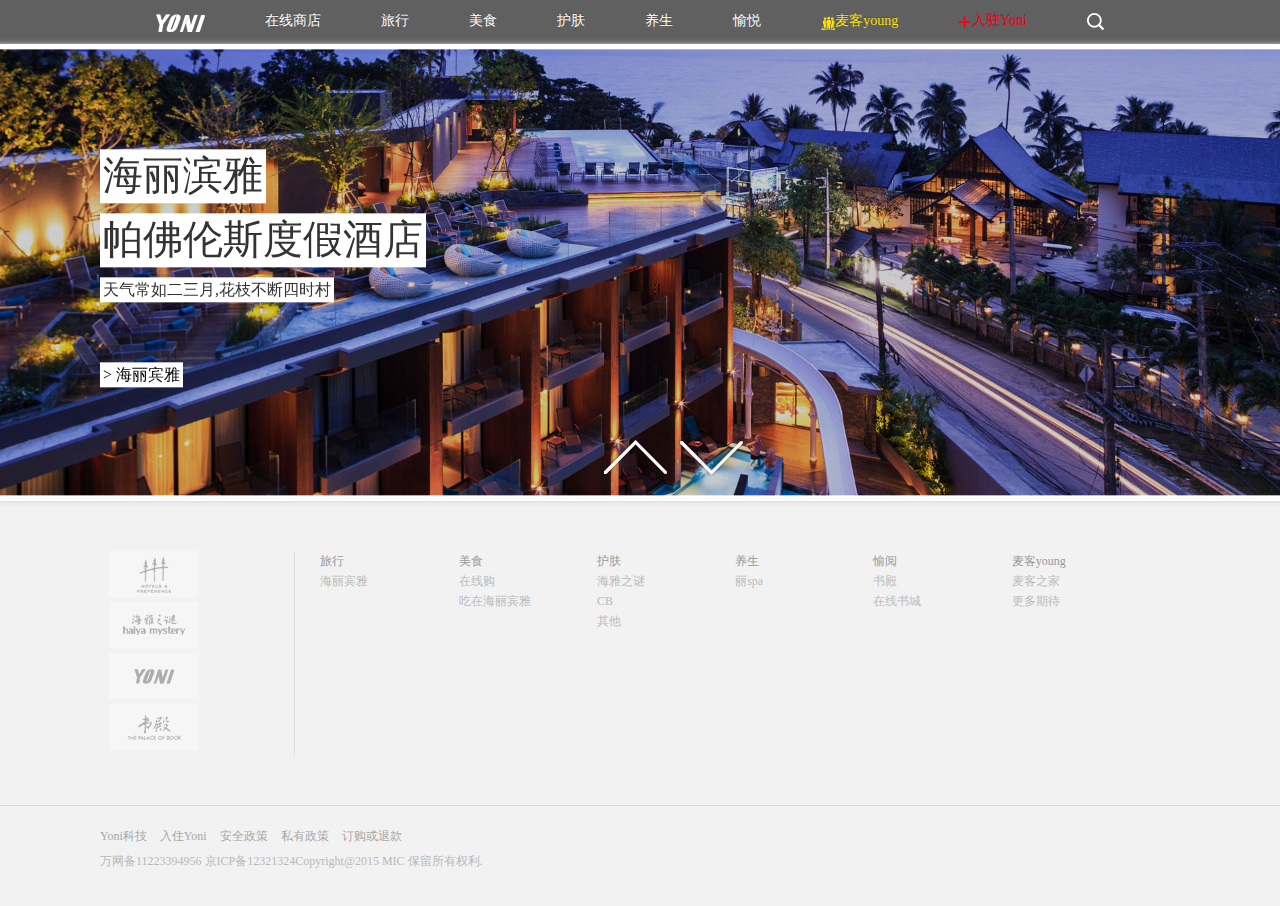
<file: 在线商城.html>
﻿<!--头部Begin 整站公用-->
<!DOCTYPE html>
<html lang="en">
<head>
    <meta charset="utf-8">
    <title>MIC-Homepage</title>
    <meta name="viewport" content="width=device-width, initial-scale=1.0">
    <meta name="description" content="">
    <meta name="author" content="joyce">
    <!-- Le styles -->
    <link rel="stylesheet" type="text/css" href="content/framework/bootstrap2.3.2/css/bootstrap.css">
    <link rel="stylesheet" type="text/css" href="content/framework/jquery/plugin/jquery.bxslider/jquery.bxslider.css">
    <link rel="stylesheet" type="text/css" href="content/framework/bootstrap2.3.2/css/bootstrap-responsive.css">
    <!--[if lte IE 6]>
    <link rel="stylesheet" type="text/css" href="content/framework/bootstrap2.3.2/plugin/bootstrap-ie6/bootstrap-ie6.css">
    <![endif]-->
    <!--[if lte IE 7]>
    <link rel="stylesheet" type="text/css" href="content/framework/bootstrap2.3.2/plugin/bootstrap-ie6/ie.css">
    <![endif]-->
    <link href="content/css/bootstrap2.3.2.less.css" rel="stylesheet">
    <link href="content/css/base.css" rel="stylesheet">
    <link href="content/css/store.css" rel="stylesheet">
    <link rel="shortcut icon" href="content/img/logo.png">
    <!--[if lte IE]>
   <style type="text/css">

   .mt{ 
       background:transparent;
       filter:progid:DXImageTransform.Microsoft.gradient(startColorstr=#50990000,endColorstr=#50990000); 
       zoom: 1;
    } 

    </style>

<![endif]-->
</head>
<body>
    <div class="navbar navbar-inverse navbar-static-top">
        <div class="navbar-inner">
            <ul class="nav nav-center">
                <li><a class="brand" href="#">
                    <img src="content/img/logo.png" /></a></li>
                <li><a href="#">在线商店</a></li>
                <li><a href="#">旅行</a></li>
                <li><a href="#contact">美食</a></li>
                <li class="dropdown"><a href="#" class="dropdown-toggle" data-toggle="dropdown">护肤 </a>
                    <ul class="dropdown-menu">
                        <li><a href="#">海雅之谜</a></li>
                        <li><a href="#">CB</a></li>
                        <li><a href="#">其他</a></li>
                    </ul>
                </li>
                <li><a href="#">养生</a></li>
                <li><a href="#">愉悦 </a></li>
                <li><a href="#" class="young"><i class="icon-mic icon-young"></i>麦客young</a></li>
                <li><a href="#" class="ruzhu"><i class="icon-mic icon-ruzhu"></i>入驻Yoni</a></li>
                <li><a href="#">
                    <img src="content/img/search.png" /></a></li>
            </ul>
        </div>
    </div>
    <!--头部End-->
    <ul class="bxslider">
        <li>
            <div class="title">
                <p class="m">
                    海丽滨雅</p>
                <br />
                <p class="m">
                    帕佛伦斯度假酒店</p>
                <br />
                <p class="d">
                    天气常如二三月,花枝不断四时村
                </p>
                <br />
                <br />
                <br />
                <br />
                <p class="d">
                    <a href="#">>  海丽宾雅</a></p>
            </div>
            <img alt="Product Image" src="content/img/banner.jpg" /></li>
        <li>
            
            <img alt="Product Image" src="content/img/banner.jpg" /></li>
        <li>
            
            <img alt="Product Image" src="content/img/banner.jpg" /></li>
        <li>
            <img alt="Product Image" src="content/img/banner.jpg" /></li>
        <li>
            <img alt="Product Image" src="content/img/banner.jpg" /></li>
    </ul>

    <!--底部Begin 整站公用-->
    <!--底部导航Begin-->
    <div class="row-fluid  bottom-nav">
        <div class="span2 offset1 bl" style="border-right: 1px solid #ddd">
            <a href="#">
                <img src="content/img/hlby_logo.png" /></a> <a href="#">
                    <img src="content/img/hyzm_logo.png" /></a> <a href="#">
                        <img src="content/img/lspa_logo.png" /></a> <a href="#">
                            <img src="content/img/sd_logo.png" /></a>
        </div>
        <div class='span9'>
            <div class='row-fluid'>
                <div class="span2">
                    <ul>
                        <li class="t"><a href="#">旅行</a></li>
                        <li><a href="#">海丽宾雅</a></li>
                    </ul>
                </div>
                <div class="span2">
                    <ul>
                        <li class="t"><a href="#">美食</a></li>
                        <li><a href="#">在线购</a></li>
                        <li><a href="#">吃在海丽宾雅</a></li>
                    </ul>
                </div>
                <div class="span2">
                    <ul>
                        <li class="t"><a href="#">护肤</a></li>
                        <li><a href="#">海雅之谜</a></li>
                        <li><a href="#">CB</a></li>
                        <li><a href="#">其他</a></li>
                    </ul>
                </div>
                <div class="span2">
                    <ul>
                        <li class="t"><a href="#">养生</a></li>
                        <li><a href="#">丽spa</a></li>
                    </ul>
                </div>
                <div class="span2">
                    <ul>
                        <li class="t"><a href="#">愉阅</a></li>
                        <li><a href="#">书殿</a></li>
                        <li><a href="#">在线书城</a></li>
                    </ul>
                </div>
                <div class="span2">
                    <ul>
                        <li class="t"><a href="#">麦客young</a></li>
                        <li><a href="#">麦客之家</a></li>
                        <li><a href="#">更多期待</a></li>
                    </ul>
                </div>
            </div>
        </div>
    </div>
    <!--底部导航End-->
    <!--底部Begin 整站公用-->
    <div id="footer">
        <div class="row">
            <div class="span11 offset1">
                <div>
                    <span><a href="#">Yoni科技</a></span> <span><a href="#">入住Yoni</a></span> <span><a
                        href="#">安全政策</a></span> <span><a href="#">私有政策</a></span> <span><a href="#">订购或退款 </a>
                        </span>
                </div>
                <div class="miib">
                    <span>万网备11223394956 京ICP备12321324</span><span>Copyright@2015 MIC 保留所有权利.</span></div>
            </div>
        </div>
    </div>
    <script type="text/javascript" src="content/framework/jquery/jquery-1.7.2.min.js"></script>
    <script type="text/javascript" src="content/framework/bootstrap2.3.2/js/bootstrap.js"></script>
    <script type="text/javascript" src="content/framework/jquery/plugin/jquery.easing.1.3.js"></script>
    <script type="text/javascript" src="content/framework/jquery/plugin/jquery.fitvids.js"></script>
    <script type="text/javascript" src="content/framework/jquery/plugin/jquery.bxslider/jquery.bxslider.min.js"></script>
    <script type="text/javascript" src="content/framework/rainbow.min.js"></script>
    <!--[if lte IE 6]>
    <script type="text/javascript" src="content/framework/bootstrap2.3.2/plugin/bootstrap-ie/bootstrap-ie.js"></script>
    <![endif]-->
    <script type="text/javascript">
        (function ($) {
            $(document).ready(function () {
                if ($.isFunction($.bootstrapIE6)) $.bootstrapIE6($(document));
                $('.bxslider').bxSlider({
                    mode: 'vertical',
                    slideMargin: 5,
                    pager:false,

                });
            });
        })(jQuery);
    </script>
    <!--底部End-->
</body>
</html>
</file>
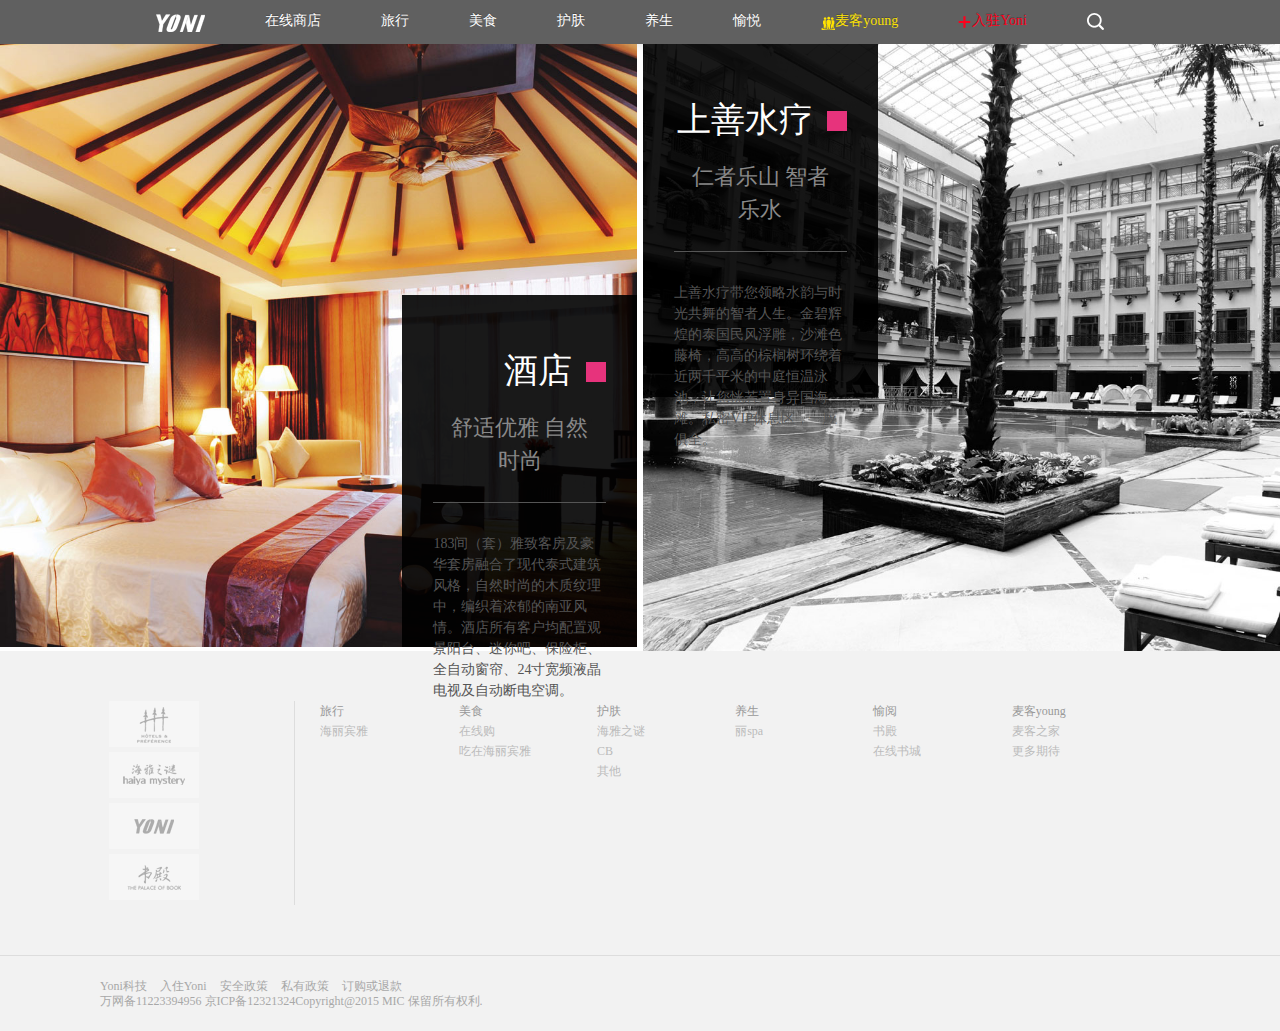
<file: 海丽宾雅.html>
﻿<!--头部Begin 整站公用-->
<!DOCTYPE html>
<html lang="en">
<head>
    <meta charset="utf-8">
    <title>MIC-Homepage</title>
    <meta name="viewport" content="width=device-width, initial-scale=1.0">
    <meta name="description" content="">
    <meta name="author" content="joyce">
    <!-- Le styles -->
    <link rel="stylesheet" type="text/css" href="content/framework/bootstrap2.3.2/css/bootstrap.css">
    <link rel="stylesheet" type="text/css" href="content/framework/jquery/plugin/jquery.bxslider/jquery.bxslider.css">
    <link rel="stylesheet" type="text/css" href="content/framework/bootstrap2.3.2/css/bootstrap-responsive.css">
    <!--[if lte IE 6]>
    <link rel="stylesheet" type="text/css" href="content/framework/bootstrap2.3.2/plugin/bootstrap-ie6/bootstrap-ie6.css">
    <![endif]-->
    <!--[if lte IE 7]>
    <link rel="stylesheet" type="text/css" href="content/framework/bootstrap2.3.2/plugin/bootstrap-ie6/ie.css">
    <![endif]-->
    <link href="content/css/bootstrap2.3.2.less.css" rel="stylesheet">
    <link href="content/css/base.css" rel="stylesheet">
    <link href="content/css/hailibinya.css" rel="stylesheet">
    <link rel="shortcut icon" href="content/img/logo.png">
</head>
<body>
    <div class="navbar navbar-inverse navbar-static-top">
        <div class="navbar-inner">
            <ul class="nav nav-center">
                <li><a class="brand" href="#">
                    <img src="content/img/logo.png" /></a></li>
                    <li><a href="#">在线商店</a></li>
                    <li><a href="#">旅行</a></li>
                    <li><a href="#contact">美食</a></li>
                    <li class="dropdown"><a href="#" class="dropdown-toggle" data-toggle="dropdown">护肤 </a>
                        <ul class="dropdown-menu">
                            <li><a href="#">海雅之谜</a></li>
                            <li><a href="#">CB</a></li>
                            <li><a href="#">其他</a></li>
                        </ul>
                    </li>
                    <li><a href="#">养生</a></li>
                    <li><a href="#">愉悦 </a></li>
                    <li><a href="#" class="young"><i class="icon-mic icon-young"></i>麦客young</a></li>
                    <li><a href="#" class="ruzhu"><i class="icon-mic icon-ruzhu"></i>入驻Yoni</a></li>
                    <li><a href="#">
                        <img src="content/img/search.png" /></a></li>
                    </ul>
                </div>
            </div>
            <!--头部End-->
            <div class="container-fluid c">
                <div class="row-fluid">
                    <div class="span6 mb ml">

                        <img src="content/img/hailibinya/3_02.jpg"/>
 <a href="#">
                        <div class="mt mtl">
                                <div class="mt2"> 
                                <span class="mt21" >酒店</span>
                                <span class="mt22" ></span>
                                </div>
                                <p class="mt3">
                                 舒适优雅        自然时尚 
                            </p>

                            <p class="mt4">
                            183间（套）雅致客房及豪华套房融合了现代泰式建筑风格，自然时尚的木质纹理中，编织着浓郁的南亚风情。酒店所有客户均配置观景阳台、迷你吧、保险柜、全自动窗帘、24寸宽频液晶电视及自动断电空调。
                            </p>
                            </div>
                            </a>
                    </div>
                    <div class="span6 mb mr">

                        <img src="content/img/hailibinya/3_04.jpg"/><a  href="#">
                        <div class="mt mtr">
 <div class="mt2"> 
                                <span class="mt21" >上善水疗</span>
                                <span class="mt22" ></span>
                                </div>
                                <p class="mt3">
                                 仁者乐山        智者乐水 
                            </p>
                            
                            <p class="mt4">
                            上善水疗带您领略水韵与时光共舞的智者人生。金碧辉煌的泰国民风浮雕，沙滩色藤椅，高高的棕榈树环绕着近两千平米的中庭恒温泳池，让您恍若置身异国海滩。私密VIP休息区，一应俱全。
                            </p>
                            </div>
                            </a>
                        </div>
                    </div>
                </div></div>
                <!--底部Begin 整站公用-->
                <!--底部导航Begin-->
                <div class="row-fluid  bottom-nav">
                    <div class="span2 offset1 bl" style="border-right: 1px solid #ddd">
                        <a href="#">
                            <img src="content/img/hlby_logo.png" /></a> <a href="#">
                            <img src="content/img/hyzm_logo.png" /></a> <a href="#">
                            <img src="content/img/lspa_logo.png" /></a> <a href="#">
                            <img src="content/img/sd_logo.png" /></a>
                        </div>
                        <div class='span9'>
                            <div class='row-fluid'>
                                <div class="span2">
                                    <ul>
                                        <li class="t"><a href="#">旅行</a></li>
                                        <li><a href="#">海丽宾雅</a></li>
                                    </ul>
                                </div>
                                <div class="span2">
                                    <ul>
                                        <li class="t"><a href="#">美食</a></li>
                                        <li><a href="#">在线购</a></li>
                                        <li><a href="#">吃在海丽宾雅</a></li>
                                    </ul>
                                </div>
                                <div class="span2">
                                    <ul>
                                        <li class="t"><a href="#">护肤</a></li>
                                        <li><a href="#">海雅之谜</a></li>
                                        <li><a href="#">CB</a></li>
                                        <li><a href="#">其他</a></li>
                                    </ul>
                                </div>
                                <div class="span2">
                                    <ul>
                                        <li class="t"><a href="#">养生</a></li>
                                        <li><a href="#">丽spa</a></li>
                                    </ul>
                                </div>
                                <div class="span2">
                                    <ul>
                                        <li class="t"><a href="#">愉阅</a></li>
                                        <li><a href="#">书殿</a></li>
                                        <li><a href="#">在线书城</a></li>
                                    </ul>
                                </div>
                                <div class="span2">
                                    <ul>
                                        <li class="t"><a href="#">麦客young</a></li>
                                        <li><a href="#">麦客之家</a></li>
                                        <li><a href="#">更多期待</a></li>
                                    </ul>
                                </div>
                            </div>
                        </div>
                    </div>
                    <!--底部导航End-->
                    <!--底部Begin 整站公用-->
                    <div id="footer">
                        <div class="row">
                            <div class="span11 offset1">
                                <div>
                                    <span><a href="#">Yoni科技</a></span> <span><a href="#">入住Yoni</a></span> <span><a
                                    href="#">安全政策</a></span> <span><a href="#">私有政策</a></span> <span><a href="#">订购或退款 </a>
                                </span>
                            </div>
                            <span>万网备11223394956 京ICP备12321324</span><span>Copyright@2015 MIC 保留所有权利.</span></div>
                            <div class="miib">
                            </div>
                        </div>
                    </div>
                    <script type="text/javascript" src="content/framework/jquery/jquery-1.7.2.min.js"></script> 

                    <script type="text/javascript" src="content/framework/bootstrap2.3.2/js/bootstrap.js"></script>
                    <script type="text/javascript" src="content/framework/jquery/plugin/jquery.easing.1.3.js"></script>
                    <script type="text/javascript" src="content/framework/jquery/plugin/jquery.fitvids.js"></script>
                    <script type="text/javascript" src="content/framework/jquery/plugin/jquery.bxslider/jquery.bxslider.min.js"></script>
                    <script type="text/javascript" src="content/framework/rainbow.min.js"></script>
    <!--[if lte IE 6]>
    <script type="text/javascript" src="content/framework/bootstrap2.3.2/plugin/bootstrap-ie/bootstrap-ie.js"></script>
    <![endif]-->
    <script type="text/javascript">
        (function ($) {
            $(document).ready(function () {
                if ($.isFunction($.bootstrapIE6)) $.bootstrapIE6($(document));
                $('.bxslider').bxSlider({
                    mode: 'vertical',
                    slideMargin: 5,
                    pager:false,

                });
            });
        })(jQuery);
    </script>
    <!--底部End-->
</body>
</html>
</file>
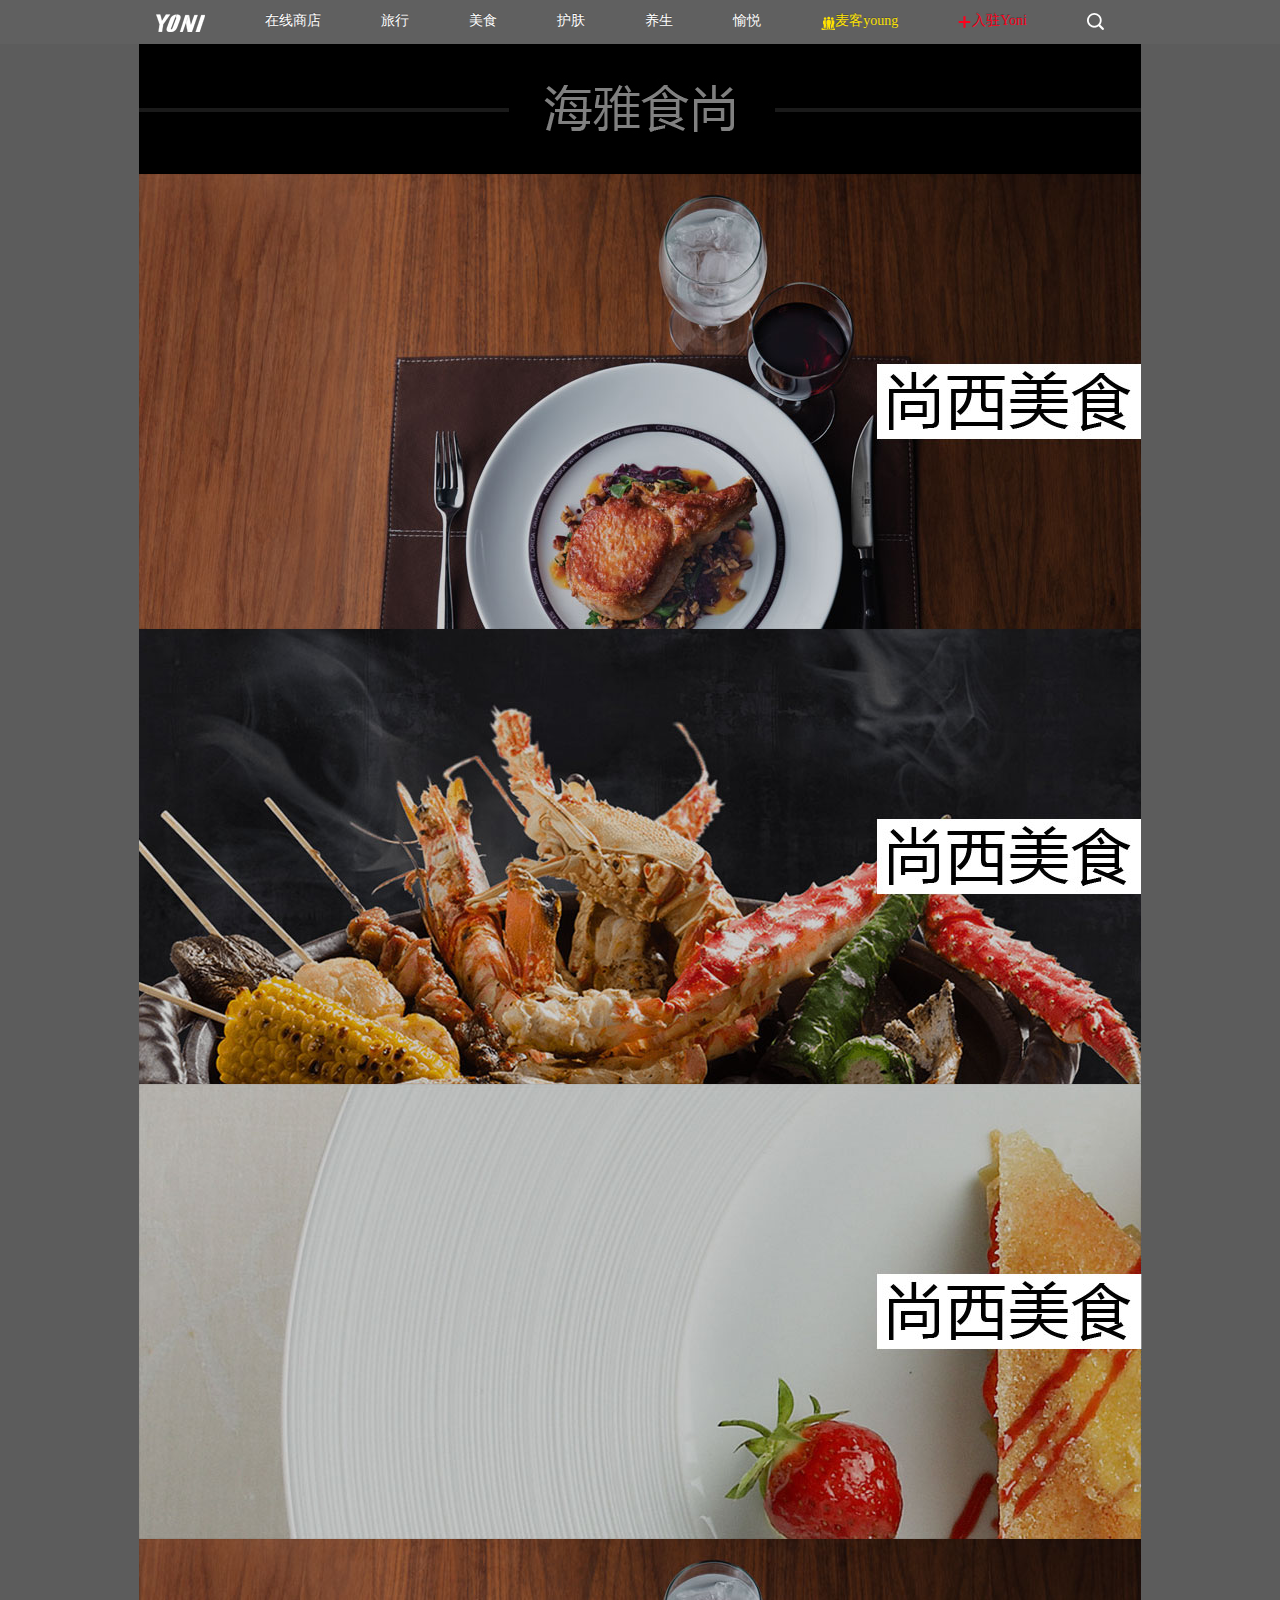
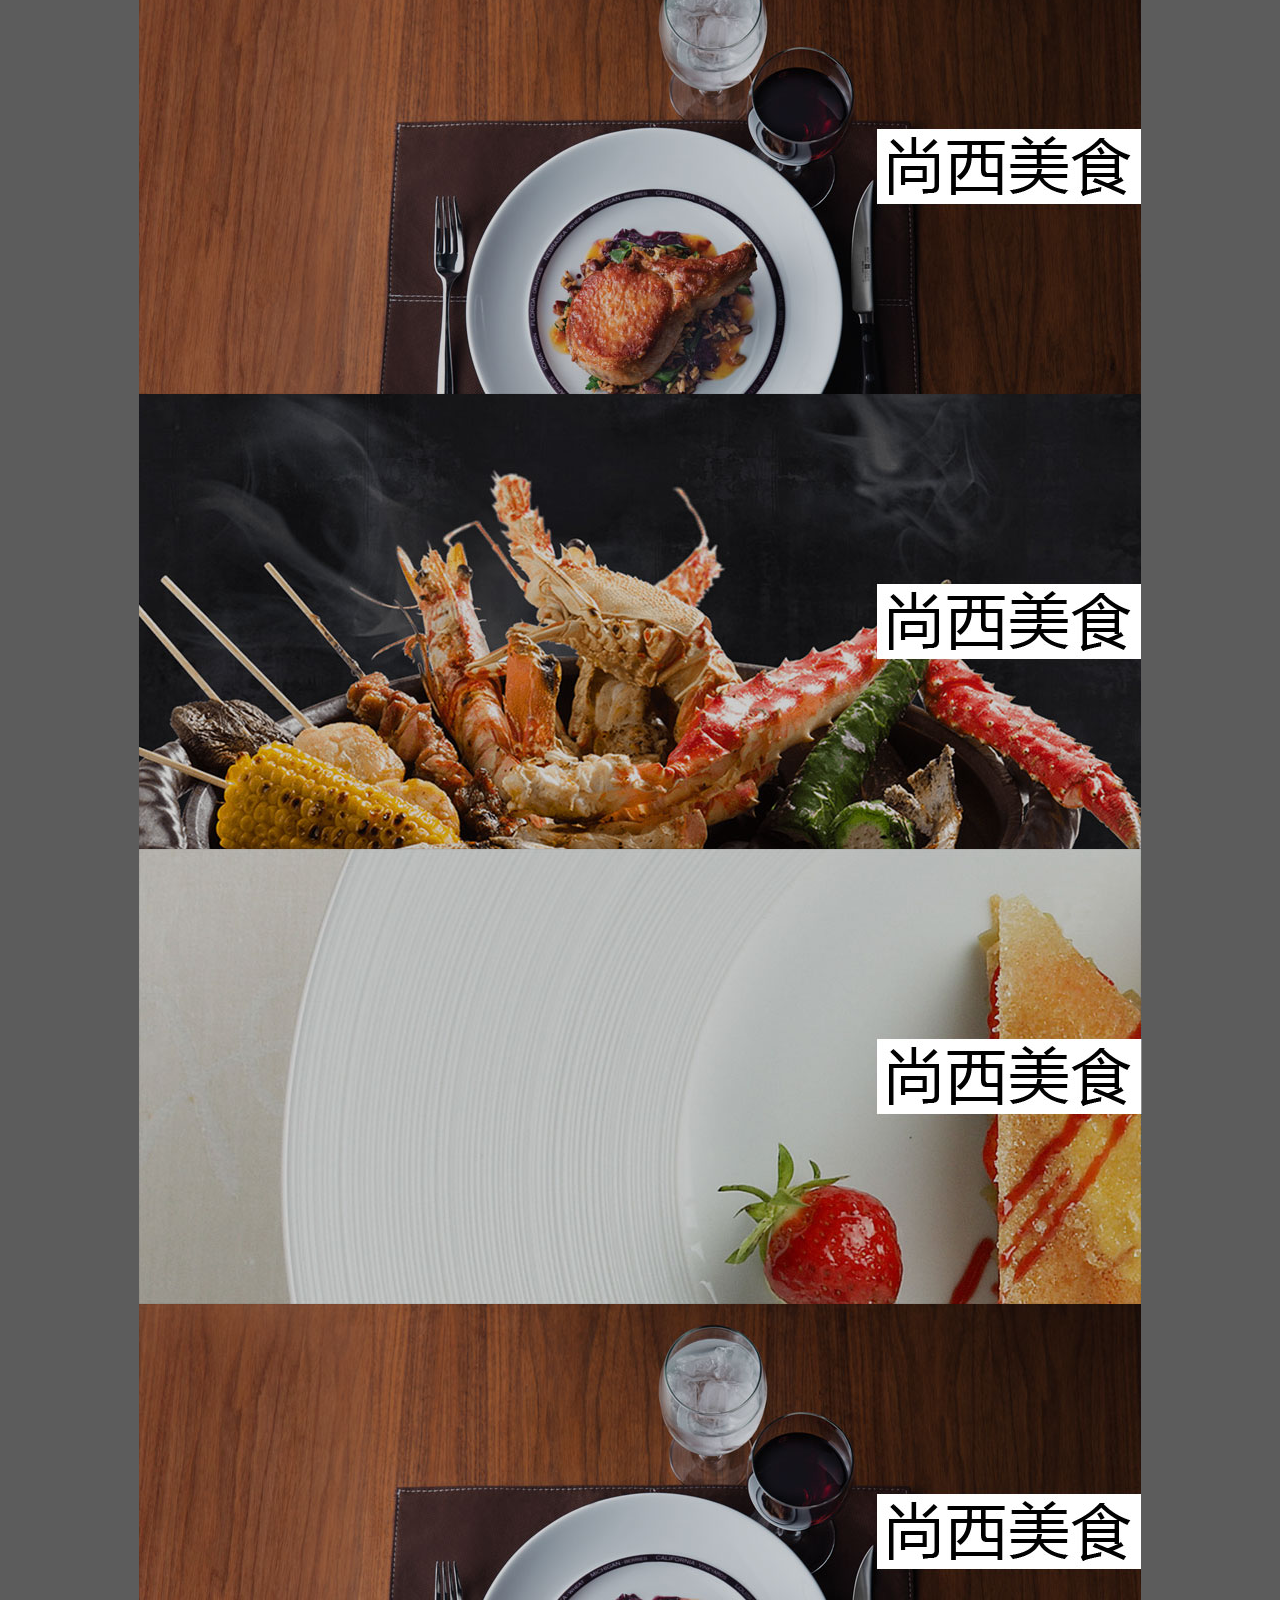
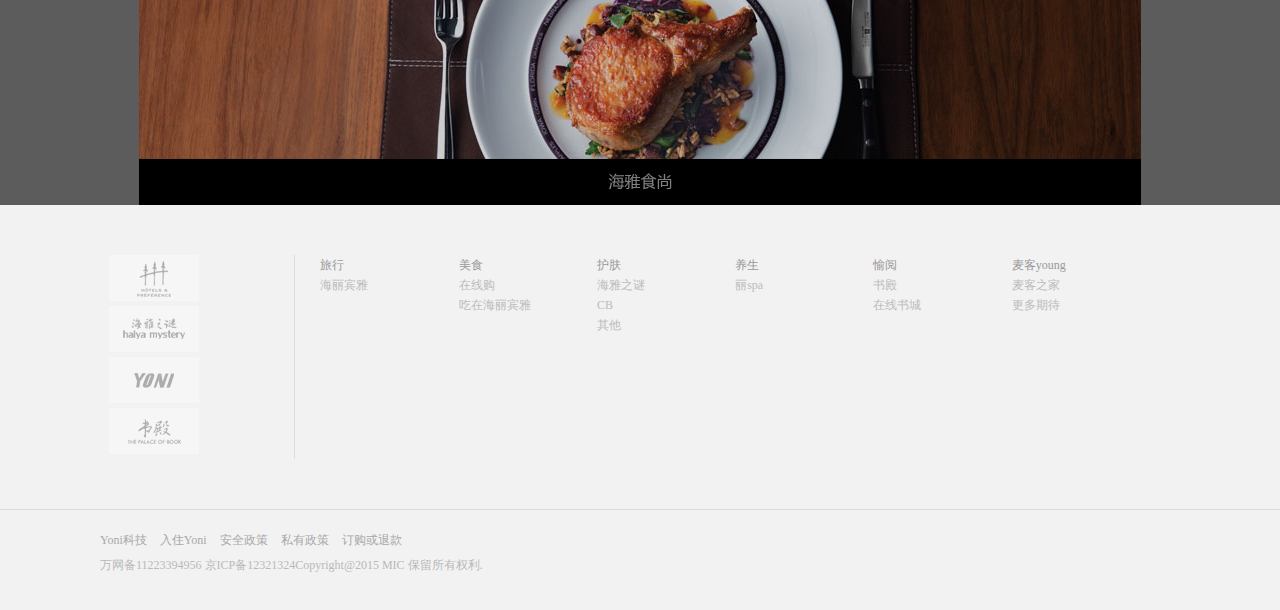
<file: 海雅食尚.html>
<!--头部Begin 整站公用-->
<!DOCTYPE html>
<html lang="en">
   <head>
      <meta charset="utf-8">
      <title>MIC-Homepage</title>
      <meta name="viewport" content="width=device-width, initial-scale=1.0">
      <meta name="description" content="">
      <meta name="author" content="joyce">
      <!-- Le styles -->
      <link rel="stylesheet" type="text/css" href="content/framework/bootstrap2.3.2/css/bootstrap.css">
      <link rel="stylesheet" type="text/css" href="content/framework/bootstrap2.3.2/css/bootstrap-responsive.css">
      <!--[if lte IE 6]>
      <link rel="stylesheet" type="text/css" href="content/framework/bootstrap2.3.2/plugin/bootstrap-ie6/bootstrap-ie6.css">
      <![endif]-->
      <!--[if lte IE 7]>
      <link rel="stylesheet" type="text/css" href="content/framework/bootstrap2.3.2/plugin/bootstrap-ie6/ie.css">
      <![endif]-->
      <link href="content/css/bootstrap2.3.2.less.css" rel="stylesheet">
      <link href="content/css/base.css" rel="stylesheet">
      <link href="content/css/haiyashishang.css" rel="stylesheet">
      <link rel="shortcut icon" href="content/img/logo.png">
   </head>
   <body>
      <div class="navbar navbar-inverse navbar-static-top">
         <div class="navbar-inner">
            <ul class="nav nav-center">
               <li><a class="brand" href="#">
                  <img src="content/img/logo.png" /></a>
               </li>
               <li><a href="#">在线商店</a></li>
               <li><a href="#">旅行</a></li>
               <li><a href="#contact">美食</a></li>
               <li class="dropdown">
                  <a href="#" class="dropdown-toggle" data-toggle="dropdown">护肤 </a>
                  <ul class="dropdown-menu">
                     <li><a href="#">海雅之谜</a></li>
                     <li><a href="#">CB</a></li>
                     <li><a href="#">其他</a></li>
                  </ul>
               </li>
               <li><a href="#">养生</a></li>
               <li><a href="#">愉悦 </a></li>
               <li><a href="#" class="young"><i class="icon-mic icon-young"></i>麦客young</a></li>
               <li><a href="#" class="ruzhu"><i class="icon-mic icon-ruzhu"></i>入驻Yoni</a></li>
               <li><a href="#">
                  <img src="content/img/search.png" /></a>
               </li>
            </ul>
         </div>
      </div>
      <!--头部End-->
      <div class="container-fluid c">
         <img src="content/img/haiyashishang/5_01.jpg"/>
         <div class="list">
            <a href="http://wwww.bing.com">
            <img  src="content/img/haiyashishang/5_03.jpg"/>
            <img class="down" href="#aa" src="content/img/haiyashishang/down.png" />
            </a>
         </div>
         <div class="list">
            <a href="#"> 
            <img   src="content/img/haiyashishang/5_05.jpg"/>
            <img class="down" src="content/img/haiyashishang/down.png"/>
            </a>
         </div>
         <div class="list">
            <a href="#"> <img   src="content/img/haiyashishang/5_06.jpg"/>
            <img class="down" src="content/img/haiyashishang/down.png" />
            </a>
         </div>
         <div class="list">
            <a href="#"> <img   src="content/img/haiyashishang/5_03.jpg"/>
            <img class="down" src="content/img/haiyashishang/down.png" />
            </a>
         </div>
         <div class="list">
            <a href="#"> <img   src="content/img/haiyashishang/5_05.jpg"/>
            <img class="down" src="content/img/haiyashishang/down.png" />
            </a>
         </div>
         <div class="list">
            <a href="#"> <img   src="content/img/haiyashishang/5_06.jpg"/>
            <img class="down" src="content/img/haiyashishang/down.png" />
            </a>
         </div>
         <div class="list">
            <a href="#"> <img   src="content/img/haiyashishang/5_03.jpg"/>
            </a> 
         </div>
         <img src="content/img/haiyashishang/5_02.jpg"/>
      </div>
      <!--底部Begin 整站公用-->
      <!--底部导航Begin-->
      <div class="row-fluid  bottom-nav">
         <div class="span2 offset1 bl" style="border-right: 1px solid #ddd">
            <div>
               <a href="#">
               <img src="content/img/hlby_logo.png" /></a> <a href="#">
               <img src="content/img/hyzm_logo.png" /></a> 
               <a href="#">
            </div>
            <div>
            <img src="content/img/lspa_logo.png" /></a> <a href="#">
            <img src="content/img/sd_logo.png" /></a></div>
         </div>
         <div class='span9'>
            <div class='row-fluid'>
               <div class="span2">
                  <ul>
                     <li class="t"><a href="#">旅行</a></li>
                     <li><a href="#">海丽宾雅</a></li>
                  </ul>
               </div>
               <div class="span2">
                  <ul>
                     <li class="t"><a href="#">美食</a></li>
                     <li><a href="#">在线购</a></li>
                     <li><a href="#">吃在海丽宾雅</a></li>
                  </ul>
               </div>
               <div class="span2">
                  <ul>
                     <li class="t"><a href="#">护肤</a></li>
                     <li><a href="#">海雅之谜</a></li>
                     <li><a href="#">CB</a></li>
                     <li><a href="#">其他</a></li>
                  </ul>
               </div>
               <div class="span2">
                  <ul>
                     <li class="t"><a href="#">养生</a></li>
                     <li><a href="#">丽spa</a></li>
                  </ul>
               </div>
               <div class="span2">
                  <ul>
                     <li class="t"><a href="#">愉阅</a></li>
                     <li><a href="#">书殿</a></li>
                     <li><a href="#">在线书城</a></li>
                  </ul>
               </div>
               <div class="span2">
                  <ul>
                     <li class="t"><a href="#">麦客young</a></li>
                     <li><a href="#">麦客之家</a></li>
                     <li><a href="#">更多期待</a></li>
                  </ul>
               </div>
            </div>
         </div>
      </div>
      <!--底部导航End-->
      <!--底部Begin 整站公用-->
      <div id="footer">
         <div class="row">
            <div class="span11 offset1">
               <div>
                  <span><a href="#">Yoni科技</a></span>  <span><a href="#">入住Yoni</a></span> <span><a
                     href="#">安全政策</a></span>  <span><a
                     href="#">私有政策</a></span>   <span><a href="#">订购或退款 </a></span>
               </div>
               <div class="miib">
                  <span>万网备11223394956 京ICP备12321324</span><span>Copyright@2015 MIC 保留所有权利.</span>
               </div>
            </div>
         </div>
      </div>
      <script type="text/javascript" src="content/framework/jquery/jquery-1.7.2.min.js"></script>
      <script type="text/javascript" src="content/framework/bootstrap2.3.2/js/bootstrap.js"></script>
      <script type="text/javascript" src="content/js/jquery.scroll.js"></script>
      <script type="text/javascript" src="content/js/haiyashishang.js"></script>
      <!--[if lte IE 6]>
      <script type="text/javascript" src="content/framework/bootstrap2.3.2/plugin/bootstrap-ie/bootstrap-ie.js"></script>
      <![endif]-->
      <script type="text/javascript">
         (function ($) {
             $(document).ready(function () {
                 if ($.isFunction($.bootstrapIE6)) $.bootstrapIE6($(document));
                 $('.carousel').carousel();
             });
         })(jQuery);
      </script>
      <!--底部End-->
   </body>
</html>
</file>
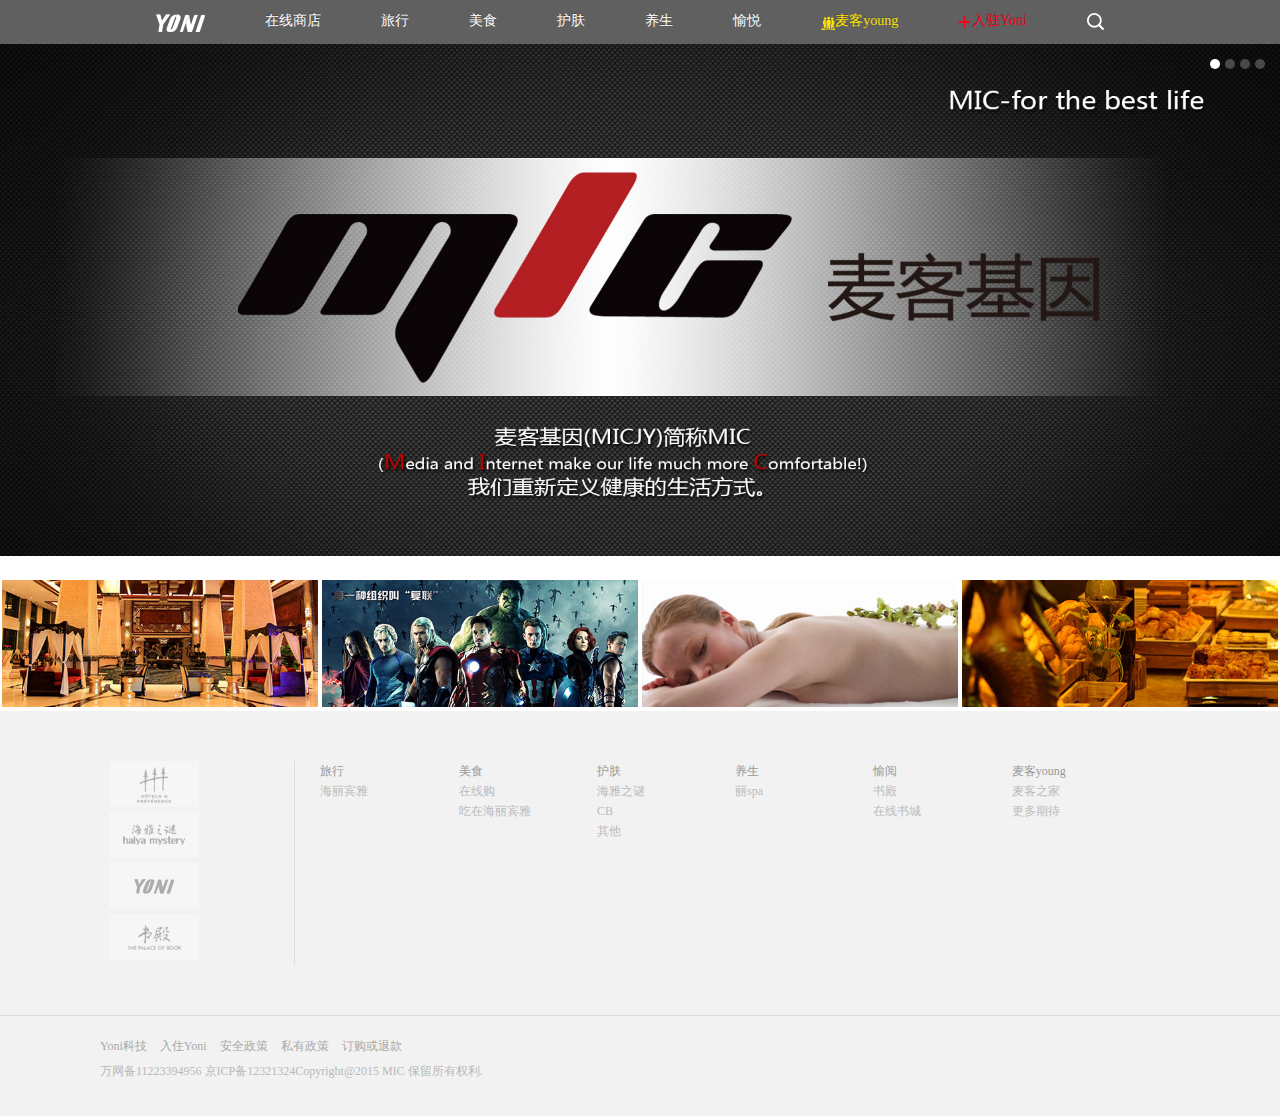
<file: 首页.html>
﻿<!--头部Begin 整站公用-->
<!DOCTYPE html>
<html lang="en">
<head>
    <meta charset="utf-8">
    <title>MIC-Homepage</title>
    <meta name="viewport" content="width=device-width, initial-scale=1.0">
    <meta name="description" content="">
    <meta name="author" content="joyce">
    <!-- Le styles -->
    <link rel="stylesheet" type="text/css" href="content/framework/bootstrap2.3.2/css/bootstrap.css">
    <link rel="stylesheet" type="text/css" href="content/framework/bootstrap2.3.2/css/bootstrap-responsive.css">
    <!--[if lte IE 6]>
    <link rel="stylesheet" type="text/css" href="content/framework/bootstrap2.3.2/plugin/bootstrap-ie6/bootstrap-ie6.css">
    <![endif]-->
    <!--[if lte IE 7]>
    <link rel="stylesheet" type="text/css" href="content/framework/bootstrap2.3.2/plugin/bootstrap-ie6/ie.css">
    <![endif]-->
    <link href="content/css/bootstrap2.3.2.less.css" rel="stylesheet">
    <link href="content/css/base.css" rel="stylesheet">
    <link href="content/css/index.css" rel="stylesheet">
    <link rel="shortcut icon" href="content/img/logo.png">
</head>
<body>
    <div class="navbar navbar-inverse navbar-static-top">
        <div class="navbar-inner">
            <ul class="nav nav-center">
                <li><a class="brand" href="#">
                    <img src="content/img/logo.png" /></a></li>
                <li><a href="#">在线商店</a></li>
                <li><a href="#">旅行</a></li>
                <li><a href="#contact">美食</a></li>
                <li class="dropdown"><a href="#" class="dropdown-toggle" data-toggle="dropdown">护肤 </a>
                    <ul class="dropdown-menu">
                        <li><a href="#">海雅之谜</a></li>
                        <li><a href="#">CB</a></li>
                        <li><a href="#">其他</a></li>
                    </ul>
                </li>
                <li><a href="#">养生</a></li>
                <li><a href="#">愉悦 </a></li>
                <li><a href="#" class="young"><i class="icon-mic icon-young"></i>麦客young</a></li>
                <li><a href="#" class="ruzhu"><i class="icon-mic icon-ruzhu"></i>入驻Yoni</a></li>
                <li><a href="#">
                    <img src="content/img/search.png" /></a></li>
            </ul>
        </div>
    </div>
    <!--头部End-->
    <div id="myCarousel" class="carousel slide dvImg">
        <!-- Carousel items -->
        <div class="carousel-inner">
            <div class="active item">
                <img alt="Product Image" src="content/img/banner_1.jpg" /></div>
            <div class="item">
                <img alt="Product Image" src="content/img/banner_2.jpg" /></div>
            <div class="item">
                <img alt="Product Image" src="content/img/banner_3.jpg" /></div>
            <div class="item">
                <img alt="Product Image" src="content/img/banner_4.jpg" /></div>

        </div>
        <!-- Carousel nav -->
        <ol class="carousel-indicators">
            <li data-target="#myCarousel" data-slide-to="0" class="active"></li>
            <li data-target="#myCarousel" data-slide-to="1"></li>
            <li data-target="#myCarousel" data-slide-to="2"></li>
            <li data-target="#myCarousel" data-slide-to="3"></li>

        </ol>
    </div>
    <div class="row-fluid  slide-img">
        <div class="span3">
            <a href="#">
                <img src="content/img/product_1.jpg" /></a>
        </div>
        <div class="span3">
            <a href="#">
                <img src="content/img/product_2.jpg" /></a>
        </div>
        <div class="span3">
            <a href="#">
                <img src="content/img/product_3.jpg" /></a>
        </div>
        <div class="span3">
            <a href="#">
                <img src="content/img/product_4.jpg" /></a>
        </div>
    </div>
    <!--底部Begin 整站公用-->
    <!--底部导航Begin-->
    <div class="row-fluid  bottom-nav">
        <div class="span2 offset1 bl" style="border-right: 1px solid #ddd">
          <div>  <a href="#">

                <img src="content/img/hlby_logo.png" /></a> <a href="#">
                    <img src="content/img/hyzm_logo.png" /></a> <a href="#"></div>
        <div>
                        <img src="content/img/lspa_logo.png" /></a> <a href="#">
                            <img src="content/img/sd_logo.png" /></a></div>
        </div>
        <div class='span9'>
            <div class='row-fluid'>
                <div class="span2">
                    <ul>
                        <li class="t"><a href="#">旅行</a></li>
                        <li><a href="#">海丽宾雅</a></li>
                    </ul>
                </div>
                <div class="span2">
                    <ul>
                        <li class="t"><a href="#">美食</a></li>
                        <li><a href="#">在线购</a></li>
                        <li><a href="#">吃在海丽宾雅</a></li>
                    </ul>
                </div>
                <div class="span2">
                    <ul>
                        <li class="t"><a href="#">护肤</a></li>
                        <li><a href="#">海雅之谜</a></li>
                        <li><a href="#">CB</a></li>
                        <li><a href="#">其他</a></li>
                    </ul>
                </div>
                <div class="span2">
                    <ul>
                        <li class="t"><a href="#">养生</a></li>
                        <li><a href="#">丽spa</a></li>
                    </ul>
                </div>
                <div class="span2">
                    <ul>
                        <li class="t"><a href="#">愉阅</a></li>
                        <li><a href="#">书殿</a></li>
                        <li><a href="#">在线书城</a></li>
                    </ul>
                </div>
                <div class="span2">
                    <ul>
                        <li class="t"><a href="#">麦客young</a></li>
                        <li><a href="#">麦客之家</a></li>
                        <li><a href="#">更多期待</a></li>
                    </ul>
                </div>
            </div>
        </div>
    </div>
    <!--底部导航End-->
    <!--底部Begin 整站公用-->
    <div id="footer">
        <div class="row">
            <div class="span11 offset1">
                <div>
                    <span><a href="#">Yoni科技</a></span>  <span><a href="#">入住Yoni</a></span> <span><a
                        href="#">安全政策</a></span>  <span><a
                        href="#">私有政策</a></span>   <span><a href="#">订购或退款 </a></span>
                </div>
                <div class="miib">
                    <span>万网备11223394956 京ICP备12321324</span><span>Copyright@2015 MIC 保留所有权利.</span></div>
            </div>
        </div>
    </div>
    <script type="text/javascript" src="content/framework/jquery/jquery-1.7.2.min.js"></script>
    <script type="text/javascript" src="content/framework/bootstrap2.3.2/js/bootstrap.js"></script>
    <!--[if lte IE 6]>
    <script type="text/javascript" src="content/framework/bootstrap2.3.2/plugin/bootstrap-ie/bootstrap-ie.js"></script>
    <![endif]-->
    <script type="text/javascript">
        (function ($) {
            $(document).ready(function () {
                if ($.isFunction($.bootstrapIE6)) $.bootstrapIE6($(document));
                $('.carousel').carousel();
            });
        })(jQuery);
    </script>
    <!--底部End-->
</body>
</html>
</file>
<file: content/framework/bootstrap2.3.2/plugin/bootstrap-ie6/ie.css>
/* NAVBAR */

/* !CPU HIGH, fix for IE6 shake when scroll */
* html,* html body {
  _background-image:url(about:blank);
  _background-attachment:fixed;
}
/* !CPU HIGH, fix for IE6 not support fixed position */
.navbar-fixed-top {
  _position:absolute;
  _bottom:auto;
  _top:expression(eval(document.documentElement.scrollTop));
}
/* !CPU HIGH, fix for IE6 not support fixed position */
.navbar-fixed-bottom {
  _position:absolute;
  _bottom:auto;
  _top:expression(eval(document.documentElement.scrollTop+document.documentElement.clientHeight-this.offsetHeight-(parseInt(this.currentStyle.marginTop,10)||0)-(parseInt(this.currentStyle.marginBottom,10)||0)));
}

/* DROPDOWN */
.dropup,
.dropdown {
  *zoom:1;
}

/* CLOSE */
.close {
  _font-size: 15px;
}

.modal-header h3 {
  *display: inline;
  *zoom:1;
}

/* MODALS */
.modal-backdrop {
  _position: absolute;
  _top:0;
  _margin-top:0;
  _width:expression(eval(document.documentElement.scrollWidth));
  _height:expression(eval(document.documentElement.scrollHeight));
}
.modal {
  _position:absolute;
  _top:0;
  _margin-top:0;
  _top:expression(eval(document.documentElement.scrollTop));
}
.modal.fade.in {
  _filter:alpha(opacity=100);
}
.modal-backdrop {
  _filter: alpha(opacity=80);
}
.modal-body {
  _height:expression(this.scrollHeight > 400 ? "400px" : "auto");
}
</file>
<file: content/css/base.css>
﻿body
{
    font-family:微软雅黑;
    }
   /*导航特殊颜色*/
   a.young,a.young:hover
   {
       color:#FBE104 !important;}
       a.ruzhu,a.ruzhu:hover
       {
           color:#FD001C !important;}
   
a.brand:hover{
background-color:#606060 !important;
}
.slide-img a,.slide-img a:hover
{
display:block;
padding:4px 2px 4px 2px;
}

/*--版权底*/
#footer{
text-align:left;
color:#a8a8a8;
font-size:12px;

}
#footer  div
{
 padding:10px 0 15px 0;
}
#footer a{
color:#a8a8a8;
margin-right:10px;
}
#footer a:hover
{
color:#0287c7;
text-decoration:none;
}
#footer .miib
{
     color:#b9b9b9;
    }
/*导航底*/

#footer,.bottom-nav
{
    background-color: #f2f2f2;
}
.bottom-nav
{
    padding : 50px 0;
    font-size: 12px;
     border-bottom:1px solid #ddd;
}
.bottom-nav ul
{
    list-style-type: none;
}
.bottom-nav ul a
{
    color: #bbb;
    
}
.bottom-nav ul .t a
{
    color: #999 ;
}
.bottom-nav ul a:hover,.bottom-nav ul .t a:hover
{
    text-decoration:none;
    color:#3D9AD0;
    }
    .bl
    {
         border-right:solid 1px #ddd;
        }
        .bl img
        {
            margin:0 5px 5px  0;
            }
/*分页*/
.pagination a[disabled]{  color: #777;cursor: not-allowed;background-color: #fff;border-color: #ddd;}
.pagination span.active{z-index: 2;color: #fff;cursor: default;background-color: #337ab7;border-color: #337ab7;}
</file>
<file: content/css/zaixiangou.css>
.c
{
  padding:0;
  text-align: center;
  background-color: #5C5C5C;
}
.list 
{
  position:relative;
}
.list .down
{
  position:absolute;
  left:49%;
  bottom:20px;
  cursor: pointer;
  display: none;
}
.list:hover .down
{
  
  display:block;
}
.list a.buy
{
  position:absolute;
  line-height: 1;
  left:20%;
  bottom:25%;
  display:inline-block;
  background: url(../img/zaixiangou/4_05.jpg) top right no-repeat;
  font-size:16px;
  padding:13px 110px 13px 16px;
  background-color: #009FE0;
  color:white;
}
.list a.buy:hover
{
  color:white;
  text-decoration: none;
  background-color:#1783AF; 
}
</file>
<file: content/css/carousel.css>
.carousel-indicators {
         bottom:1px; 
		z-index: 15;
		width: 53%;
		padding-left: 0;
		margin-left: -30%;
		text-align: center;
		top:inherit;
             }
                .carousel-indicators li
                {
                    background:url(../img/dot_normal.png) top left no-repeat;
                    
                    }
                    .carousel
                    {
                         margin-bottom:0 !important;
                        }
.carousel-indicators .active
{
      
     background:url(../img/dot_hover.png) top left no-repeat;
    }
    .carousel-indicators li
    {
        width:18px;
        height:18px;
}
</file>
<file: content/css/haiyazhimi.css>
.hy
{
  background-color: #666;
  padding:25px 0;
}
.hy2
{
  text-align: center;
  padding-top: 120px;

  height:503px;
  width:333px;
 
}
.hyl
{
 background: url(../img/haiyazhimi/6_05.jpg) top left no-repeat;

}
.hym
{
  background: url(../img/haiyazhimi/6_07.jpg) top left no-repeat;
}
.hyr
{
  background: url(../img/haiyazhimi/6_09.jpg) top left no-repeat;
}
.hy2 ul
{
  list-style: none;
}
.hy2 ul li
{
  margin:20px 0;

}
.hy2 a
{
  font-size: 16px;
  color:#999;
}
.hy2 a:hover
{
  text-decoration: none;
  color:#eee;
}
.hym
{
  border-left:2px solid black;
  border-right:2px solid black;
}
.hy2 .t a
{
  font-size:30px;
}
</file>
<file: content/css/product.css>
.product-top
{
    padding-top: 15px;
    background-color: #F9F9F8 !important;
    text-align: center;
    border-bottom: solid 1px #ccc;
}
.product-top > .container > .row > div
{
    line-height: 1.1;
}
.product-top a
{
    color: #A4A09B !important;
    text-decoration: none;
    padding: 0 15px 26px 15px;
}
.product-top a:hover
{
    color: #3D9AD0 !important;
}
.product-top .s
{
    padding: 26px 0 13px 0;
}
.product-top .on
{
    border-bottom: solid 1px #000;
    color: #000 !important;
}
.pf
{
    line-height: 1;
    color: #999;
    font-weight: 800;
}
.prodetail
{
    padding-top: 35px;
}
.prodetail .dvImg
{
    border: solid 1px #ccc;
}
.pf h1
{
    color: #000;
    font-size: 36px;
    font-weight: normal;
    margin-bottom: 20px;
}
.pf .desc
{
    color: #ff0000;
    font-size: 16px;
    margin-bottom: 30px;
}
.pf .price
{
    font-size: 30px;
    color: #cb000a;
    display: inline-block;
    position: relative;
    top: -10px;
}
.pf .row-fluid
{
    line-height: 1;
    vertical-align: middle;
    margin-bottom: 10px;
}
.pf .row-fluid .span2
{
    font-weight: lighter;
    color: #ccc;
}
.pf .co
{
    height: 24px;
    width: 24px;
    display: inline-block;
    border: solid 1px black;
    margin-right: 5px;
    position: relative;
    top: -6px;
}
.pf .amount
{
    margin-bottom: 20px;
}
.pf .amount span, .pf .amount input
{
    cursor: pointer;
    display: inline-block;
    border: solid 1px #ddd;
    margin-right: 5px;
    text-align: center;
    vertical-align: middle;
    font-size: 36px;
}
.pf .amount span
{
    width: 28px;
    padding: 21px 5px 0 5px;
    height: 60px;
}
.pf .amount input
{
    height: 74px;
    width: 104px;
    -webkit-border-radius: 0 !important;
    margin-bottom: 0;
}
.pf .amount label
{
    display: inline-block;
    margin-left: 10px;
}

.buybtb button
{
    width: 140px;
    height: 45px;
    font-size: 18px;
    border: solid 1px #ddd;
    margin-right: 10px;
    display: inline-block;
}
.buybtb .buy
{
    color: White;
    background-color: #008BCB;
}
.buybtb .addcart
{
    color: #222;
    background-color: #F4F3F2;
}
#search
{
    margin: 8px 0 5px 0;
}
#search input
{
    color: #dadada !important;
}

.dvImg
{
    text-align: center;
    margin-bottom:50px;
}
 
    .carousel-indicators {
        position: absolute;
		bottom: -40px;
		z-index: 15;
		width: 48%;
		padding-left: 0;
		margin-left: -30%;
		text-align: center;
		top:inherit;
		
             }
                .carousel-indicators li
                {
                    background:url(../img/dot_white.png) top left no-repeat;
                    }
.carousel-indicators .active
{
      
     background:url(../img/dot_red.png) top left no-repeat;
    }
    .carousel-indicators li
    {
        width:18px;
        height:18px;
}

.prodesc
{
    margin-top:50px;
    line-height:1;
    }
    
    .prodesc span
    {
            font-size:18px;
           
            padding:17px 36px;
             
            color:#ccc;
            
        }
         .prodesc span.active
         {
              color:#000;
               border-bottom:1px solid #000;
             }
             
             .recentbrowsed
             {
                  margin:50px auto;
                 }
                 .recentbrowsed>span
                 {
                     margin-bottom:50px;
                     display:inline-block;
                     font-size:18px;
                     color:#999;
                     }
                     .recentbrowsed>.row
                     {
                         line-height:1;
                         }
                          .recentbrowsed>.row>.d>img
                          {
                               border:1px solid #ccc;
                               margin-bottom:20px;
                              }
                          .recentbrowsed>.row>.d>.p
                          {
                              display:block;
                              color:Red;
                              font-size:18px;
                              margin-bottom:15px;
                              }
                               .recentbrowsed>.row>.d>a
                               {
                                   display:block;
                                   font-size:16px;
                                   color:#999;
                                   }
                               .recentbrowsed>.row>.d>a:hover
                               {
                                   color:#3D9AD0;
                                   text-decoration:none;
                                   }
</file>
<file: content/css/zhaopin.css>
.text-content
{
    text-align: center;
}
.zhiwei p
{
    text-align: left;
}
.text-content p
{
    margin: 20px auto;
    padding: 0;
    line-height: 1.1;
}
.text-content .p1
{
    font-size: 36px;
    font-weight: 900;
}
.text-content .p2
{
    font-size: 24px;
    font-weight: 900;
}
.text-content .p3
{
    font-size: 18px;
    margin-top: 37px;
    line-height: 1.5;
}
#footer
{
    background-color: #f2f2f2;
}
.bottom-nav
{
    padding : 50px 0;
    font-size: 12px;
     border-bottom:1px solid #ddd;
}
.bottom-nav ul
{
    list-style-type: none;
}
.bottom-nav ul a
{
    color: #bbb;
    
}
.bottom-nav ul .t a
{
    color: #999 ;
}
.bottom-nav ul a:hover,.bottom-nav ul .t a:hover
{
    text-decoration:none;
    color:#3D9AD0;
    }
</file>
<file: content/css/store.css>
.bxslider
{
    margin:0;
    }
.bx-controls-direction a
{
    top: 90% !important;
    width: 67px !important;
    height: 37px !important;
}
.bx-controls-direction a.bx-prev
{
    margin-right:10px;
    left: 47%;
    background:url(../img/up.png) top left no-repeat;
}
.bx-controls-direction a.bx-next
{
    left: 53%;
      background:url(../img/down.png) top left no-repeat;
}
.bx-controls-direction a.bx-prev:hover
{
 
     background:url(../img/up_tm.png) top left no-repeat;
}
.bx-controls-direction a.bx-next:hover
{
    
     background:url(../img/down_tm.png) top left no-repeat;
}
.bxslider div.title
{
    position:absolute;
    top:100px;
    left:100px;
    line-height:1.2;
   
    }
    .bxslider div.title p
    {
       
        padding:3px;
        display:inline-block;
        background-color:#fff;
        }
        
          .bxslider div.title .m
          {
               font-size:40px;
              }
                 .bxslider div.title .d
          {
               font-size:16px;
              }
              
                 .bxslider div.title .d a
          {
               color:Black;
              }
</file>
<file: content/css/hailibinya.css>
.c
{
 padding:0;
}
.mb
{
  position:relative;
  width:49.8%!important;
}
.mt
{
  background-color:rgba(0,0,0,0.9);
  position:absolute;
  line-height: 1.5;
  height:50%;
  width:27%;
  text-align: center;
  padding:50px 5% 0 5%;
  cursor: pointer;
}
.mt .mt2
{
  text-align: right;
}
.mt:hover .mt2 .mt21
{
  color:#999;
}
.mt:hover .mt2 .mt22
{
  background-color: #73193D;
}
 
.mt:hover .mt3,.mt:hover .mt4
{
  color:#444;
}
.mtl
{
 bottom:0;
 right:0;
}
.mtr
{
  top:0;
  left:0;
}
.ml
{
  margin-right:0.4%;
}
.mt2
{
  
  text-align:center;
}
.mt21
{ font-size:34px;
  color:#fff; 
  margin-right:10px; }
.mt22
{display:inline-block;
  height:20px;width:20px; 
  background-color:#E7337C;}
  .mt3,.mt4
  {
    color:#555;
     
  }
  .mt3
  {
    font-size:22px;
    padding:15px 10px 25px 10px;
    margin-bottom:30px;
    border-bottom: 1px solid #555;
    color: #888;
  }
  .mt4
  {
    text-align: left;
    font-size:14px;
  }
</file>
<file: content/css/haiyashishang.css>
.c
{
  padding:0;
  text-align: center;
  background-color: #5C5C5C;
}
.list 
{
  position:relative;
}
.list .down
{
  position:absolute;
  left:49%;
  bottom:20px;
  cursor: pointer;
  display: none;
}
.list a:hover .down
{
  
  display:block;
}
</file>
<file: content/css/index.css>
.dvImg
{
    text-align: center;
    
}
</file>
<file: content/css/bootstrap2.3.2.less.css>
﻿body
{
line-height:0;
font-family:"微软雅黑" ;
}
.navbar-fixed-top .navbar-inner, .navbar-static-top .navbar-inner
{
 border:0;
}
.nav.nav-center {
    display: inline-block;
    left: 0;
    right: 0;
    margin:0;
    float:none;
}

.navbar-inner{
    text-align:center;background-color: #606060;
}
.navbar-inverse .navbar-inner {
background-image: none;
background-color: #606060;

}
 
 .navbar-inverse .nav > li > a
{

color:#fff;
line-height:22px;
height:24px;
padding-left:30px;
padding-right:30px;
}
.navbar-inverse .nav > li > input
{
    margin-top:8px;
    }
 .navbar-inverse .nav > li >a:hover
{
color:#fff;
background-color:#171717;
}
.dropdown-menu
{
padding:0;
margin:0;
border:0;
border-radius:0;
-webkit-box-shadow:none;
left:inherit;
background-color:#171717;
text-align:left;
}
ul.nav li.dropdown:hover > ul.dropdown-menu {
    display: block; 
}
ul.nav li.dropdown:hover{
    background-color:#171717;
}
.navbar .nav > li > .dropdown-menu:after ,
.navbar .nav > li > .dropdown-menu:before
{
content:none;
}
.dropdown-menu li > a,
.dropdown-menu li > a:hover,
.dropdown-menu .active > a, 
.dropdown-menu .active > a:hover
{
line-height:36px;
background-color:#404040;
background-image:none;
color:#fff;
padding-left:27px;
}
.dropdown-menu li > a, 
.dropdown-menu li>a > a:hover
{
color:#8a8a8a;
background-color:#171717;
}
.navbar-inverse .nav .active > a, .navbar-inverse .nav .active > a:hover, .navbar-inverse .nav .active > a:focus 
{
background-color:#404040;
}

@media (min-width: 1200px) {
 .row-fluid [class*="span"] {
    margin-left: 0;
  }
  .row-fluid .span3{
  width:25%;
  }
  }
@media (min-width: 980px) {
 .row-fluid [class*="span"] {
    margin-left: 0;
  }
  .row-fluid .span3{
  width:25%;
  }

}
@media (min-width: 768px) and (max-width: 979px) {
 .row-fluid [class*="span"] {
    margin-left: 0;
  }
 .row-fluid .span3{
  width:25%;
  }
}
.icon-mic
{
    background-position:0 0;
    position:relative;
    top:2px;
    }
.icon-young
{
    background-image:url(../img/young.png);
    
    }
    .icon-ruzhu
{
    background-image:url(../img/ruzhu.png);
    
    }
</file>
